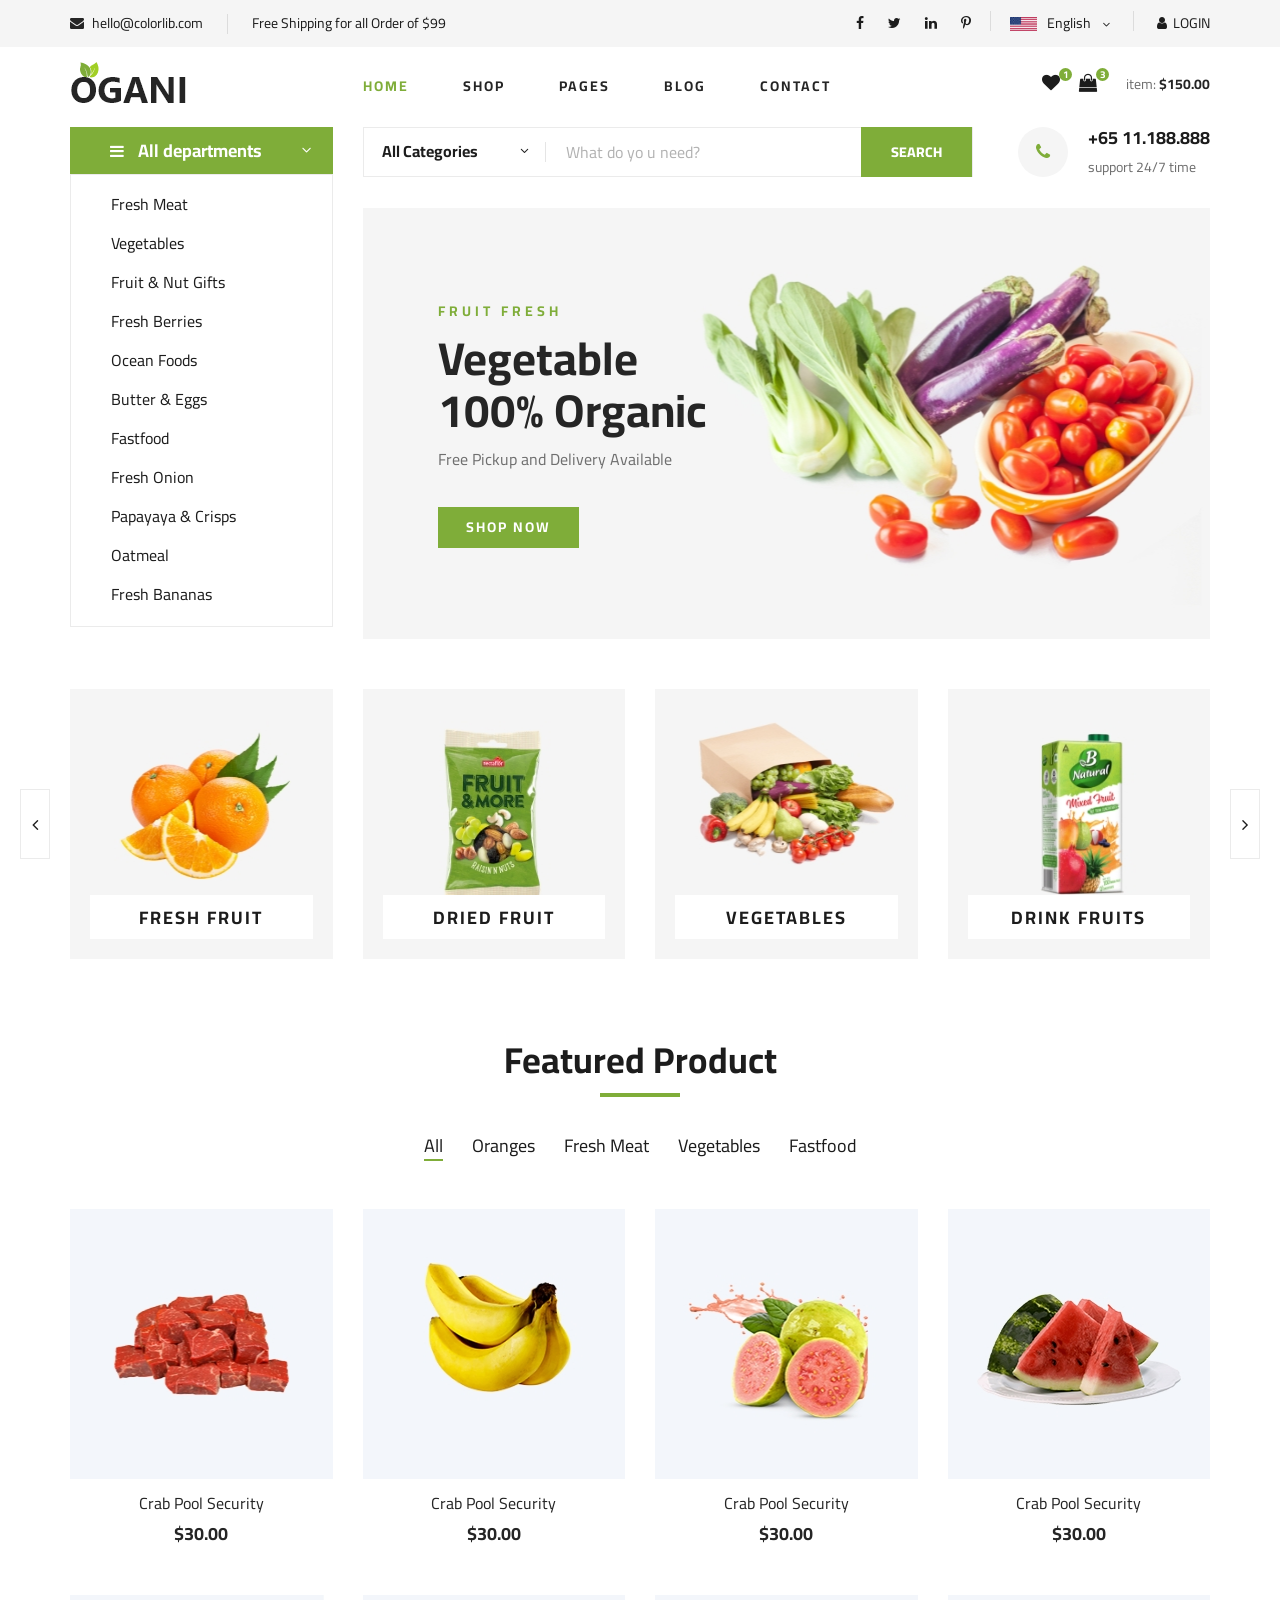
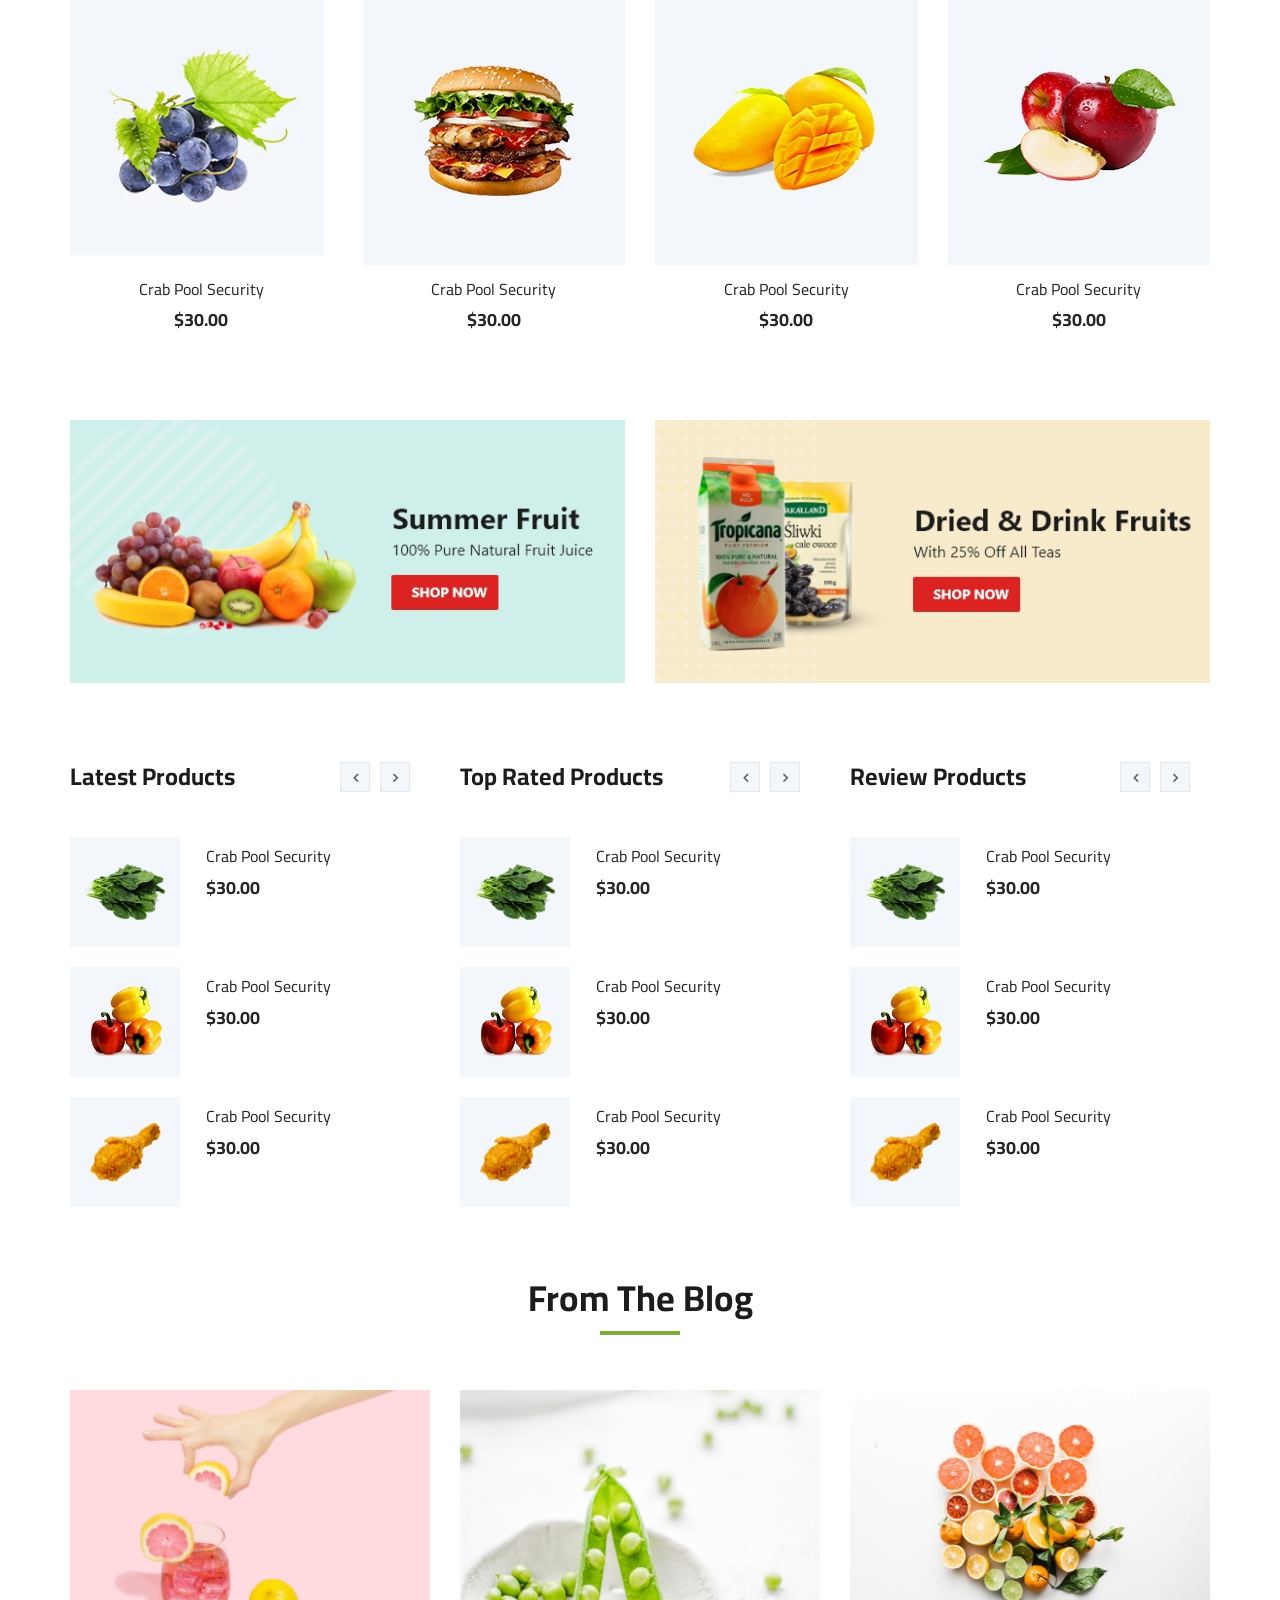
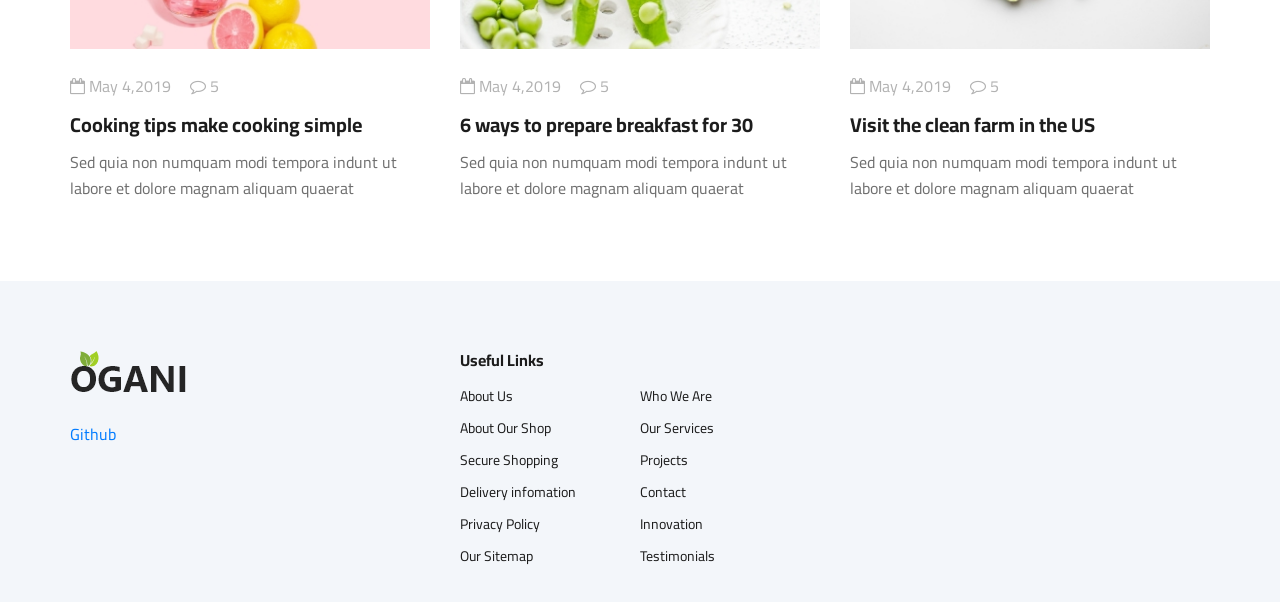
<file: toy/src/main/resources/static/index.html>
<!DOCTYPE html>
<html lang="zxx">

<head>
    <meta charset="UTF-8">
    <meta name="description" content="Ogani Template">
    <meta name="keywords" content="Ogani, unica, creative, html">
    <meta name="viewport" content="width=device-width, initial-scale=1.0">
    <meta http-equiv="X-UA-Compatible" content="ie=edge">
    <title>Ogani | Template</title>

    <!-- Google Font -->
    <link href="https://fonts.googleapis.com/css2?family=Cairo:wght@200;300;400;600;900&display=swap" rel="stylesheet">

    <!-- Css Styles -->
    <link rel="stylesheet" href="css/bootstrap.min.css" type="text/css">
    <link rel="stylesheet" href="css/font-awesome.min.css" type="text/css">
    <link rel="stylesheet" href="css/elegant-icons.css" type="text/css">
    <link rel="stylesheet" href="css/nice-select.css" type="text/css">
    <link rel="stylesheet" href="css/jquery-ui.min.css" type="text/css">
    <link rel="stylesheet" href="css/owl.carousel.min.css" type="text/css">
    <link rel="stylesheet" href="css/slicknav.min.css" type="text/css">
    <link rel="stylesheet" href="css/style.css" type="text/css">
</head>

<body>
    <!-- Page Preloder -->
    <div id="preloder">
        <div class="loader"></div>
    </div>

    <!-- Humberger Begin -->
    <div class="humberger__menu__overlay"></div>
    <div class="humberger__menu__wrapper">
        <div class="humberger__menu__logo">
            <a href="#"><img src="img/logo.png" alt=""></a>
        </div>
        <div class="humberger__menu__cart">
            <ul>
                <li><a href="#"><i class="fa fa-heart"></i> <span>1</span></a></li>
                <li><a href="#"><i class="fa fa-shopping-bag"></i> <span>3</span></a></li>
            </ul>
            <!-- <div class="header__cart__price">item: <span>$150.00</span></div> -->
        </div>
        <div class="humberger__menu__widget">
            <!-- <div class="header__top__right__language">
                <img src="img/language.png" alt="">
                <div>English</div>
                <span class="arrow_carrot-down"></span>
                <ul>
                    <li><a href="#">Spanis</a></li>
                    <li><a href="#">English</a></li>
                </ul>
            </div> -->
            <div class="header__top__right__auth">
                <a href="login.do"><i class="fa fa-user"></i> Login</a>
            </div>
        </div>
        <nav class="humberger__menu__nav mobile-menu">
            <ul>
                <li class="active"><a href="./index.html">Home</a></li>
                <li><a href="./shop-grid.html">Shop</a></li>
                <li><a href="#">Pages</a>
                    <ul class="header__menu__dropdown">
                        <li><a href="./shop-details.html">Shop Details</a></li>
                        <li><a href="./shoping-cart.html">Shoping Cart</a></li>
                        <li><a href="./checkout.html">Check Out</a></li>
                        <li><a href="./blog-details.html">Blog Details</a></li>
                    </ul>
                </li>
                <li><a href="./blog.html">Blog</a></li>
                <li><a href="./contact.html">Contact</a></li>
            </ul>
        </nav>
        <div id="mobile-menu-wrap"></div>
        <div class="header__top__right__social">
            <a href="#"><i class="fa fa-facebook"></i></a>
            <a href="#"><i class="fa fa-twitter"></i></a>
            <a href="#"><i class="fa fa-linkedin"></i></a>
            <a href="#"><i class="fa fa-pinterest-p"></i></a>
        </div>
        <!-- <div class="humberger__menu__contact">
            <ul>
                <li><i class="fa fa-envelope"></i> hello@colorlib.com</li>
                <li>Free Shipping for all Order of $99</li>
            </ul>
        </div> -->
    </div>
    <!-- Humberger End -->

    <!-- Header Section Begin -->
    <header class="header">
        <div class="header__top">
            <div class="container">
                <div class="row">
                    <div class="col-lg-6 col-md-6">
                        <div class="header__top__left">
                            <ul>
                                <li><i class="fa fa-envelope"></i> hello@colorlib.com</li>
                                <li>Free Shipping for all Order of $99</li>
                            </ul>
                        </div>
                    </div>
                    <div class="col-lg-6 col-md-6">
                        <div class="header__top__right">
                            <div class="header__top__right__social">
                                <a href="#"><i class="fa fa-facebook"></i></a>
                                <a href="#"><i class="fa fa-twitter"></i></a>
                                <a href="#"><i class="fa fa-linkedin"></i></a>
                                <a href="#"><i class="fa fa-pinterest-p"></i></a>
                            </div>
                            <div class="header__top__right__language">
                                <img src="img/language.png" alt="">
                                <div>English</div>
                                <span class="arrow_carrot-down"></span>
                                <ul>
                                    <li><a href="#">Spanis</a></li>
                                    <li><a href="#">English</a></li>
                                </ul>
                            </div>
                            <div class="header__top__right__auth">
                                <a href="login.do"><i class="fa fa-user"></i>LOGIN</a>
                            </div>
                        </div>
                    </div>
                </div>
            </div>
        </div>
        <div class="container">
            <div class="row">
                <div class="col-lg-3">
                    <div class="header__logo">
                        <a href="./index.html"><img src="img/logo.png" alt=""></a>
                    </div>
                </div>
                <div class="col-lg-6">
                    <nav class="header__menu">
                        <ul>
                            <li class="active"><a href="./index.html">Home</a></li>
                            <li><a href="./shop-grid.html">Shop</a></li>
                            <li><a href="#">Pages</a>
                                <ul class="header__menu__dropdown">
                                    <li><a href="./shop-details.html">Shop Details</a></li>
                                    <li><a href="./shoping-cart.html">Shoping Cart</a></li>
                                    <li><a href="./checkout.html">Check Out</a></li>
                                    <li><a href="./blog-details.html">Blog Details</a></li>
                                </ul>
                            </li>
                            <li><a href="./blog.html">Blog</a></li>
                            <li><a href="./contact.html">Contact</a></li>
                        </ul>
                    </nav>
                </div>
                <div class="col-lg-3">
                    <div class="header__cart">
                        <ul>
                            <li><a href="#"><i class="fa fa-heart"></i> <span>1</span></a></li>
                            <li><a href="#"><i class="fa fa-shopping-bag"></i> <span>3</span></a></li>
                        </ul>
                        <div class="header__cart__price">item: <span>$150.00</span></div>
                    </div>
                </div>
            </div>
            <div class="humberger__open">
                <i class="fa fa-bars"></i>
            </div>
        </div>
    </header>
    <!-- Header Section End -->

    <!-- Hero Section Begin -->
    <section class="hero">
        <div class="container">
            <div class="row">
                <div class="col-lg-3">
                    <div class="hero__categories">
                        <div class="hero__categories__all">
                            <i class="fa fa-bars"></i>
                            <span>All departments</span>
                        </div>
                        <ul>
                            <li><a href="#">Fresh Meat</a></li>
                            <li><a href="#">Vegetables</a></li>
                            <li><a href="#">Fruit & Nut Gifts</a></li>
                            <li><a href="#">Fresh Berries</a></li>
                            <li><a href="#">Ocean Foods</a></li>
                            <li><a href="#">Butter & Eggs</a></li>
                            <li><a href="#">Fastfood</a></li>
                            <li><a href="#">Fresh Onion</a></li>
                            <li><a href="#">Papayaya & Crisps</a></li>
                            <li><a href="#">Oatmeal</a></li>
                            <li><a href="#">Fresh Bananas</a></li>
                        </ul>
                    </div>
                </div>
                <div class="col-lg-9">
                    <div class="hero__search">
                        <div class="hero__search__form">
                            <form action="#">
                                <div class="hero__search__categories">
                                    All Categories
                                    <span class="arrow_carrot-down"></span>
                                </div>
                                <input type="text" placeholder="What do yo u need?">
                                <button type="submit" class="site-btn">SEARCH</button>
                            </form>
                        </div>
                        <div class="hero__search__phone">
                            <div class="hero__search__phone__icon">
                                <i class="fa fa-phone"></i>
                            </div>
                            <div class="hero__search__phone__text">
                                <h5>+65 11.188.888</h5>
                                <span>support 24/7 time</span>
                            </div>
                        </div>
                    </div>
                    <div class="hero__item set-bg" data-setbg="img/hero/banner.jpg">
                        <div class="hero__text">
                            <span>FRUIT FRESH</span>
                            <h2>Vegetable <br />100% Organic</h2>
                            <p>Free Pickup and Delivery Available</p>
                            <a href="#" class="primary-btn">SHOP NOW</a>
                        </div>
                    </div>
                </div>
            </div>
        </div>
    </section>
    <!-- Hero Section End -->

    <!-- Categories Section Begin -->
    <section class="categories">
        <div class="container">
            <div class="row">
                <div class="categories__slider owl-carousel">
                    <div class="col-lg-3">
                        <div class="categories__item set-bg" data-setbg="img/categories/cat-1.jpg">
                            <h5><a href="#">Fresh Fruit</a></h5>
                        </div>
                    </div>
                    <div class="col-lg-3">
                        <div class="categories__item set-bg" data-setbg="img/categories/cat-2.jpg">
                            <h5><a href="#">Dried Fruit</a></h5>
                        </div>
                    </div>
                    <div class="col-lg-3">
                        <div class="categories__item set-bg" data-setbg="img/categories/cat-3.jpg">
                            <h5><a href="#">Vegetables</a></h5>
                        </div>
                    </div>
                    <div class="col-lg-3">
                        <div class="categories__item set-bg" data-setbg="img/categories/cat-4.jpg">
                            <h5><a href="#">drink fruits</a></h5>
                        </div>
                    </div>
                    <div class="col-lg-3">
                        <div class="categories__item set-bg" data-setbg="img/categories/cat-5.jpg">
                            <h5><a href="#">drink fruits</a></h5>
                        </div>
                    </div>
                </div>
            </div>
        </div>
    </section>
    <!-- Categories Section End -->

    <!-- Featured Section Begin -->
    <section class="featured spad">
        <div class="container">
            <div class="row">
                <div class="col-lg-12">
                    <div class="section-title">
                        <h2>Featured Product</h2>
                    </div>
                    <div class="featured__controls">
                        <ul>
                            <li class="active" data-filter="*">All</li>
                            <li data-filter=".oranges">Oranges</li>
                            <li data-filter=".fresh-meat">Fresh Meat</li>
                            <li data-filter=".vegetables">Vegetables</li>
                            <li data-filter=".fastfood">Fastfood</li>
                        </ul>
                    </div>
                </div>
            </div>
            <div class="row featured__filter">
                <div class="col-lg-3 col-md-4 col-sm-6 mix oranges fresh-meat">
                    <div class="featured__item">
                        <div class="featured__item__pic set-bg" data-setbg="img/featured/feature-1.jpg">
                            <ul class="featured__item__pic__hover">
                                <li><a href="#"><i class="fa fa-heart"></i></a></li>
                                <li><a href="#"><i class="fa fa-retweet"></i></a></li>
                                <li><a href="#"><i class="fa fa-shopping-cart"></i></a></li>
                            </ul>
                        </div>
                        <div class="featured__item__text">
                            <h6><a href="#">Crab Pool Security</a></h6>
                            <h5>$30.00</h5>
                        </div>
                    </div>
                </div>
                <div class="col-lg-3 col-md-4 col-sm-6 mix vegetables fastfood">
                    <div class="featured__item">
                        <div class="featured__item__pic set-bg" data-setbg="img/featured/feature-2.jpg">
                            <ul class="featured__item__pic__hover">
                                <li><a href="#"><i class="fa fa-heart"></i></a></li>
                                <li><a href="#"><i class="fa fa-retweet"></i></a></li>
                                <li><a href="#"><i class="fa fa-shopping-cart"></i></a></li>
                            </ul>
                        </div>
                        <div class="featured__item__text">
                            <h6><a href="#">Crab Pool Security</a></h6>
                            <h5>$30.00</h5>
                        </div>
                    </div>
                </div>
                <div class="col-lg-3 col-md-4 col-sm-6 mix vegetables fresh-meat">
                    <div class="featured__item">
                        <div class="featured__item__pic set-bg" data-setbg="img/featured/feature-3.jpg">
                            <ul class="featured__item__pic__hover">
                                <li><a href="#"><i class="fa fa-heart"></i></a></li>
                                <li><a href="#"><i class="fa fa-retweet"></i></a></li>
                                <li><a href="#"><i class="fa fa-shopping-cart"></i></a></li>
                            </ul>
                        </div>
                        <div class="featured__item__text">
                            <h6><a href="#">Crab Pool Security</a></h6>
                            <h5>$30.00</h5>
                        </div>
                    </div>
                </div>
                <div class="col-lg-3 col-md-4 col-sm-6 mix fastfood oranges">
                    <div class="featured__item">
                        <div class="featured__item__pic set-bg" data-setbg="img/featured/feature-4.jpg">
                            <ul class="featured__item__pic__hover">
                                <li><a href="#"><i class="fa fa-heart"></i></a></li>
                                <li><a href="#"><i class="fa fa-retweet"></i></a></li>
                                <li><a href="#"><i class="fa fa-shopping-cart"></i></a></li>
                            </ul>
                        </div>
                        <div class="featured__item__text">
                            <h6><a href="#">Crab Pool Security</a></h6>
                            <h5>$30.00</h5>
                        </div>
                    </div>
                </div>
                <div class="col-lg-3 col-md-4 col-sm-6 mix fresh-meat vegetables">
                    <div class="featured__item">
                        <div class="featured__item__pic set-bg" data-setbg="img/featured/feature-5.jpg">
                            <ul class="featured__item__pic__hover">
                                <li><a href="#"><i class="fa fa-heart"></i></a></li>
                                <li><a href="#"><i class="fa fa-retweet"></i></a></li>
                                <li><a href="#"><i class="fa fa-shopping-cart"></i></a></li>
                            </ul>
                        </div>
                        <div class="featured__item__text">
                            <h6><a href="#">Crab Pool Security</a></h6>
                            <h5>$30.00</h5>
                        </div>
                    </div>
                </div>
                <div class="col-lg-3 col-md-4 col-sm-6 mix oranges fastfood">
                    <div class="featured__item">
                        <div class="featured__item__pic set-bg" data-setbg="img/featured/feature-6.jpg">
                            <ul class="featured__item__pic__hover">
                                <li><a href="#"><i class="fa fa-heart"></i></a></li>
                                <li><a href="#"><i class="fa fa-retweet"></i></a></li>
                                <li><a href="#"><i class="fa fa-shopping-cart"></i></a></li>
                            </ul>
                        </div>
                        <div class="featured__item__text">
                            <h6><a href="#">Crab Pool Security</a></h6>
                            <h5>$30.00</h5>
                        </div>
                    </div>
                </div>
                <div class="col-lg-3 col-md-4 col-sm-6 mix fresh-meat vegetables">
                    <div class="featured__item">
                        <div class="featured__item__pic set-bg" data-setbg="img/featured/feature-7.jpg">
                            <ul class="featured__item__pic__hover">
                                <li><a href="#"><i class="fa fa-heart"></i></a></li>
                                <li><a href="#"><i class="fa fa-retweet"></i></a></li>
                                <li><a href="#"><i class="fa fa-shopping-cart"></i></a></li>
                            </ul>
                        </div>
                        <div class="featured__item__text">
                            <h6><a href="#">Crab Pool Security</a></h6>
                            <h5>$30.00</h5>
                        </div>
                    </div>
                </div>
                <div class="col-lg-3 col-md-4 col-sm-6 mix fastfood vegetables">
                    <div class="featured__item">
                        <div class="featured__item__pic set-bg" data-setbg="img/featured/feature-8.jpg">
                            <ul class="featured__item__pic__hover">
                                <li><a href="#"><i class="fa fa-heart"></i></a></li>
                                <li><a href="#"><i class="fa fa-retweet"></i></a></li>
                                <li><a href="#"><i class="fa fa-shopping-cart"></i></a></li>
                            </ul>
                        </div>
                        <div class="featured__item__text">
                            <h6><a href="#">Crab Pool Security</a></h6>
                            <h5>$30.00</h5>
                        </div>
                    </div>
                </div>
            </div>
        </div>
    </section>
    <!-- Featured Section End -->

    <!-- Banner Begin -->
    <div class="banner">
        <div class="container">
            <div class="row">
                <div class="col-lg-6 col-md-6 col-sm-6">
                    <div class="banner__pic">
                        <img src="img/banner/banner-1.jpg" alt="">
                    </div>
                </div>
                <div class="col-lg-6 col-md-6 col-sm-6">
                    <div class="banner__pic">
                        <img src="img/banner/banner-2.jpg" alt="">
                    </div>
                </div>
            </div>
        </div>
    </div>
    <!-- Banner End -->

    <!-- Latest Product Section Begin -->
    <section class="latest-product spad">
        <div class="container">
            <div class="row">
                <div class="col-lg-4 col-md-6">
                    <div class="latest-product__text">
                        <h4>Latest Products</h4>
                        <div class="latest-product__slider owl-carousel">
                            <div class="latest-prdouct__slider__item">
                                <a href="#" class="latest-product__item">
                                    <div class="latest-product__item__pic">
                                        <img src="img/latest-product/lp-1.jpg" alt="">
                                    </div>
                                    <div class="latest-product__item__text">
                                        <h6>Crab Pool Security</h6>
                                        <span>$30.00</span>
                                    </div>
                                </a>
                                <a href="#" class="latest-product__item">
                                    <div class="latest-product__item__pic">
                                        <img src="img/latest-product/lp-2.jpg" alt="">
                                    </div>
                                    <div class="latest-product__item__text">
                                        <h6>Crab Pool Security</h6>
                                        <span>$30.00</span>
                                    </div>
                                </a>
                                <a href="#" class="latest-product__item">
                                    <div class="latest-product__item__pic">
                                        <img src="img/latest-product/lp-3.jpg" alt="">
                                    </div>
                                    <div class="latest-product__item__text">
                                        <h6>Crab Pool Security</h6>
                                        <span>$30.00</span>
                                    </div>
                                </a>
                            </div>
                            <div class="latest-prdouct__slider__item">
                                <a href="#" class="latest-product__item">
                                    <div class="latest-product__item__pic">
                                        <img src="img/latest-product/lp-1.jpg" alt="">
                                    </div>
                                    <div class="latest-product__item__text">
                                        <h6>Crab Pool Security</h6>
                                        <span>$30.00</span>
                                    </div>
                                </a>
                                <a href="#" class="latest-product__item">
                                    <div class="latest-product__item__pic">
                                        <img src="img/latest-product/lp-2.jpg" alt="">
                                    </div>
                                    <div class="latest-product__item__text">
                                        <h6>Crab Pool Security</h6>
                                        <span>$30.00</span>
                                    </div>
                                </a>
                                <a href="#" class="latest-product__item">
                                    <div class="latest-product__item__pic">
                                        <img src="img/latest-product/lp-3.jpg" alt="">
                                    </div>
                                    <div class="latest-product__item__text">
                                        <h6>Crab Pool Security</h6>
                                        <span>$30.00</span>
                                    </div>
                                </a>
                            </div>
                        </div>
                    </div>
                </div>
                <div class="col-lg-4 col-md-6">
                    <div class="latest-product__text">
                        <h4>Top Rated Products</h4>
                        <div class="latest-product__slider owl-carousel">
                            <div class="latest-prdouct__slider__item">
                                <a href="#" class="latest-product__item">
                                    <div class="latest-product__item__pic">
                                        <img src="img/latest-product/lp-1.jpg" alt="">
                                    </div>
                                    <div class="latest-product__item__text">
                                        <h6>Crab Pool Security</h6>
                                        <span>$30.00</span>
                                    </div>
                                </a>
                                <a href="#" class="latest-product__item">
                                    <div class="latest-product__item__pic">
                                        <img src="img/latest-product/lp-2.jpg" alt="">
                                    </div>
                                    <div class="latest-product__item__text">
                                        <h6>Crab Pool Security</h6>
                                        <span>$30.00</span>
                                    </div>
                                </a>
                                <a href="#" class="latest-product__item">
                                    <div class="latest-product__item__pic">
                                        <img src="img/latest-product/lp-3.jpg" alt="">
                                    </div>
                                    <div class="latest-product__item__text">
                                        <h6>Crab Pool Security</h6>
                                        <span>$30.00</span>
                                    </div>
                                </a>
                            </div>
                            <div class="latest-prdouct__slider__item">
                                <a href="#" class="latest-product__item">
                                    <div class="latest-product__item__pic">
                                        <img src="img/latest-product/lp-1.jpg" alt="">
                                    </div>
                                    <div class="latest-product__item__text">
                                        <h6>Crab Pool Security</h6>
                                        <span>$30.00</span>
                                    </div>
                                </a>
                                <a href="#" class="latest-product__item">
                                    <div class="latest-product__item__pic">
                                        <img src="img/latest-product/lp-2.jpg" alt="">
                                    </div>
                                    <div class="latest-product__item__text">
                                        <h6>Crab Pool Security</h6>
                                        <span>$30.00</span>
                                    </div>
                                </a>
                                <a href="#" class="latest-product__item">
                                    <div class="latest-product__item__pic">
                                        <img src="img/latest-product/lp-3.jpg" alt="">
                                    </div>
                                    <div class="latest-product__item__text">
                                        <h6>Crab Pool Security</h6>
                                        <span>$30.00</span>
                                    </div>
                                </a>
                            </div>
                        </div>
                    </div>
                </div>
                <div class="col-lg-4 col-md-6">
                    <div class="latest-product__text">
                        <h4>Review Products</h4>
                        <div class="latest-product__slider owl-carousel">
                            <div class="latest-prdouct__slider__item">
                                <a href="#" class="latest-product__item">
                                    <div class="latest-product__item__pic">
                                        <img src="img/latest-product/lp-1.jpg" alt="">
                                    </div>
                                    <div class="latest-product__item__text">
                                        <h6>Crab Pool Security</h6>
                                        <span>$30.00</span>
                                    </div>
                                </a>
                                <a href="#" class="latest-product__item">
                                    <div class="latest-product__item__pic">
                                        <img src="img/latest-product/lp-2.jpg" alt="">
                                    </div>
                                    <div class="latest-product__item__text">
                                        <h6>Crab Pool Security</h6>
                                        <span>$30.00</span>
                                    </div>
                                </a>
                                <a href="#" class="latest-product__item">
                                    <div class="latest-product__item__pic">
                                        <img src="img/latest-product/lp-3.jpg" alt="">
                                    </div>
                                    <div class="latest-product__item__text">
                                        <h6>Crab Pool Security</h6>
                                        <span>$30.00</span>
                                    </div>
                                </a>
                            </div>
                            <div class="latest-prdouct__slider__item">
                                <a href="#" class="latest-product__item">
                                    <div class="latest-product__item__pic">
                                        <img src="img/latest-product/lp-1.jpg" alt="">
                                    </div>
                                    <div class="latest-product__item__text">
                                        <h6>Crab Pool Security</h6>
                                        <span>$30.00</span>
                                    </div>
                                </a>
                                <a href="#" class="latest-product__item">
                                    <div class="latest-product__item__pic">
                                        <img src="img/latest-product/lp-2.jpg" alt="">
                                    </div>
                                    <div class="latest-product__item__text">
                                        <h6>Crab Pool Security</h6>
                                        <span>$30.00</span>
                                    </div>
                                </a>
                                <a href="#" class="latest-product__item">
                                    <div class="latest-product__item__pic">
                                        <img src="img/latest-product/lp-3.jpg" alt="">
                                    </div>
                                    <div class="latest-product__item__text">
                                        <h6>Crab Pool Security</h6>
                                        <span>$30.00</span>
                                    </div>
                                </a>
                            </div>
                        </div>
                    </div>
                </div>
            </div>
        </div>
    </section>
    <!-- Latest Product Section End -->

    <!-- Blog Section Begin -->
    <section class="from-blog spad">
        <div class="container">
            <div class="row">
                <div class="col-lg-12">
                    <div class="section-title from-blog__title">
                        <h2>From The Blog</h2>
                    </div>
                </div>
            </div>
            <div class="row">
                <div class="col-lg-4 col-md-4 col-sm-6">
                    <div class="blog__item">
                        <div class="blog__item__pic">
                            <img src="img/blog/blog-1.jpg" alt="">
                        </div>
                        <div class="blog__item__text">
                            <ul>
                                <li><i class="fa fa-calendar-o"></i> May 4,2019</li>
                                <li><i class="fa fa-comment-o"></i> 5</li>
                            </ul>
                            <h5><a href="#">Cooking tips make cooking simple</a></h5>
                            <p>Sed quia non numquam modi tempora indunt ut labore et dolore magnam aliquam quaerat </p>
                        </div>
                    </div>
                </div>
                <div class="col-lg-4 col-md-4 col-sm-6">
                    <div class="blog__item">
                        <div class="blog__item__pic">
                            <img src="img/blog/blog-2.jpg" alt="">
                        </div>
                        <div class="blog__item__text">
                            <ul>
                                <li><i class="fa fa-calendar-o"></i> May 4,2019</li>
                                <li><i class="fa fa-comment-o"></i> 5</li>
                            </ul>
                            <h5><a href="#">6 ways to prepare breakfast for 30</a></h5>
                            <p>Sed quia non numquam modi tempora indunt ut labore et dolore magnam aliquam quaerat </p>
                        </div>
                    </div>
                </div>
                <div class="col-lg-4 col-md-4 col-sm-6">
                    <div class="blog__item">
                        <div class="blog__item__pic">
                            <img src="img/blog/blog-3.jpg" alt="">
                        </div>
                        <div class="blog__item__text">
                            <ul>
                                <li><i class="fa fa-calendar-o"></i> May 4,2019</li>
                                <li><i class="fa fa-comment-o"></i> 5</li>
                            </ul>
                            <h5><a href="#">Visit the clean farm in the US</a></h5>
                            <p>Sed quia non numquam modi tempora indunt ut labore et dolore magnam aliquam quaerat </p>
                        </div>
                    </div>
                </div>
            </div>
        </div>
    </section>
    <!-- Blog Section End -->

    <!-- Footer Section Begin -->
    <footer class="footer spad">
        <div class="container">
            <div class="row">
                <div class="col-lg-3 col-md-6 col-sm-6">
                    <div class="footer__about">
                        <div class="footer__about__logo">
                            <a href="./index.html"><img src="img/logo.png" alt=""></a>
                        </div>
                        <ul>
                            <li><a href="https://github.com/kimseryeong/ToyProject_10.16.git">Github</a></li>
                        </ul>
                    </div>
                </div>
                <div class="col-lg-4 col-md-6 col-sm-6 offset-lg-1">
                    <div class="footer__widget">
                        <h6>Useful Links</h6>
                        <ul>
                            <li><a href="#">About Us</a></li>
                            <li><a href="#">About Our Shop</a></li>
                            <li><a href="#">Secure Shopping</a></li>
                            <li><a href="#">Delivery infomation</a></li>
                            <li><a href="#">Privacy Policy</a></li>
                            <li><a href="#">Our Sitemap</a></li>
                        </ul>
                        <ul>
                            <li><a href="#">Who We Are</a></li>
                            <li><a href="#">Our Services</a></li>
                            <li><a href="#">Projects</a></li>
                            <li><a href="#">Contact</a></li>
                            <li><a href="#">Innovation</a></li>
                            <li><a href="#">Testimonials</a></li>
                        </ul>
                    </div>
                </div>
                <!-- <div class="col-lg-4 col-md-12">
                    <div class="footer__widget">
                        <h6>Join Our Newsletter Now</h6>
                        <p>Get E-mail updates about our latest shop and special offers.</p>
                        <form action="#">
                            <input type="text" placeholder="Enter your mail">
                            <button type="submit" class="site-btn">Subscribe</button>
                        </form>
                        <div class="footer__widget__social">
                            <a href="#"><i class="fa fa-facebook"></i></a>
                            <a href="#"><i class="fa fa-instagram"></i></a>
                            <a href="#"><i class="fa fa-twitter"></i></a>
                            <a href="#"><i class="fa fa-pinterest"></i></a>
                        </div>
                    </div>
                </div> -->
            </div>
            <!-- <div class="row">
                <div class="col-lg-12">
                    <div class="footer__copyright">
                        <div class="footer__copyright__text"><p>Link back to Colorlib can't be removed. Template is licensed under CC BY 3.0.
  Copyright &copy;<script>document.write(new Date().getFullYear());</script> All rights reserved | This template is made with <i class="fa fa-heart" aria-hidden="true"></i> by <a href="https://colorlib.com" target="_blank">Colorlib</a>
  Link back to Colorlib can't be removed. Template is licensed under CC BY 3.0.</p></div>
                        <div class="footer__copyright__payment"><img src="img/payment-item.png" alt=""></div>
                    </div>
                </div>
            </div> -->
        </div>
    </footer>
    <!-- Footer Section End -->

    <!-- Js Plugins -->
    <script src="js/jquery-3.3.1.min.js"></script>
    <script src="js/bootstrap.min.js"></script>
    <script src="js/jquery.nice-select.min.js"></script>
    <script src="js/jquery-ui.min.js"></script>
    <script src="js/jquery.slicknav.js"></script>
    <script src="js/mixitup.min.js"></script>
    <script src="js/owl.carousel.min.js"></script>
    <script src="js/main.js"></script>



</body>

</html>
</file>
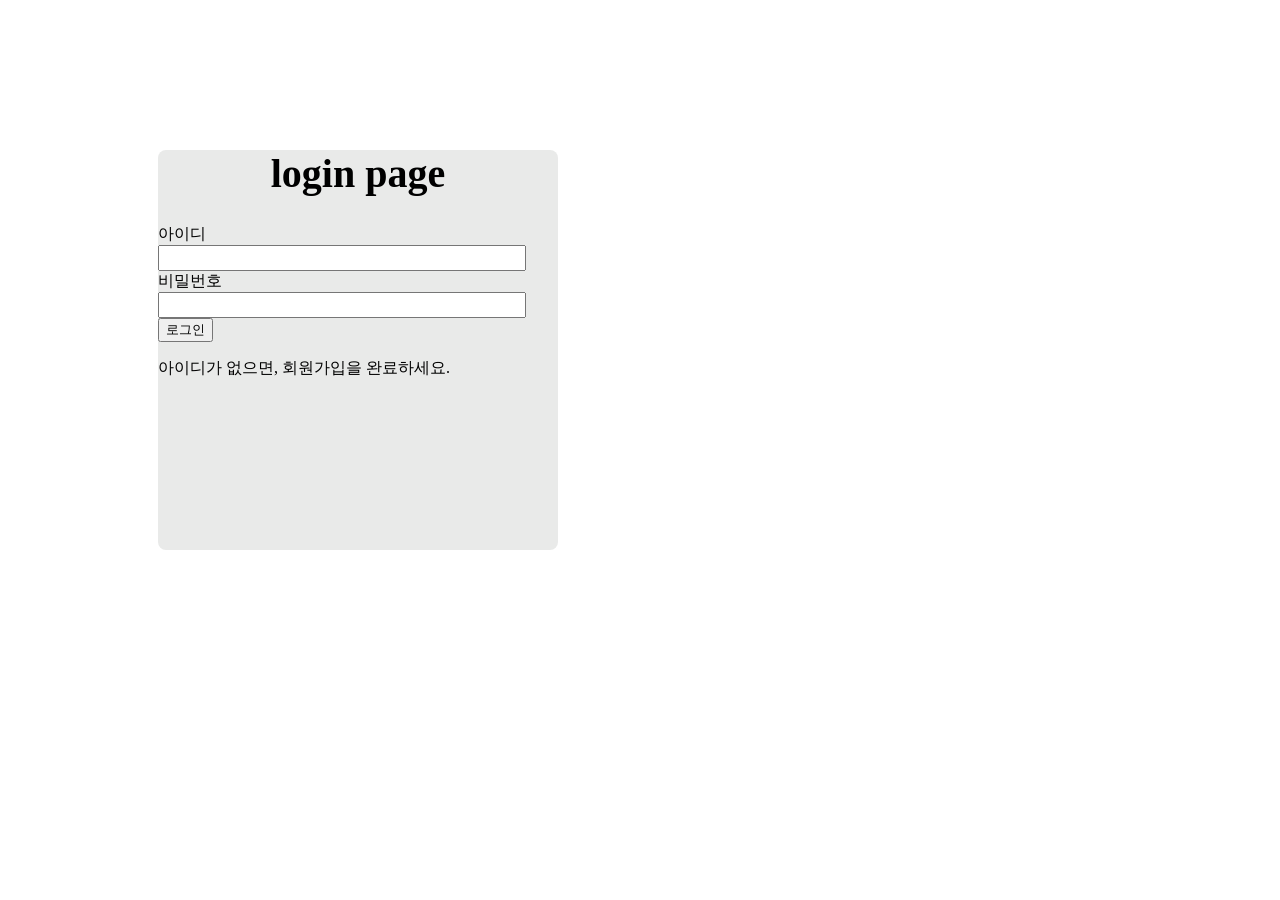
<file: toy/src/main/resources/templates/login.html>
<!DOCTYPE html>
<html xmlns:th="http://www.thymeleaf.org">
<head>
<meta charset="UTF-8">
<title>Login</title>

<style type="text/css">
.container{
	margin:150px;
	height: 400px;
	width: 400px;
	outline: solid 1px e9eae9;
	border-radius: 8px;
	background-color: #e9eae9;
	
}

.login-input{
	width: 90%;
	height: 20px;
	right:0px;
}
.login-title{
	font-size: 40px;
	text-align: center;
}
.content{
	align-items:center;
}

</style>
</head>
<body>
	<div class="container">
	<form method="post" action="login.do">
		<h1 class="login-title">login page</h1>
		
		<div class="content">
			<div class="input-div">
				<span>아이디</span>
				<input class="login-input" type="text" id="id" name="id" required maxlength="20">
			</div>
			<div class="input-div">
				<span>비밀번호</span>
				<input class="login-input" type="password" id="pw" name="pw" required maxlength="20">
			</div>
		</div>
			
		<button type="submit">로그인</button>
		<p>아이디가 없으면, <a>회원가입</a>을 완료하세요.</p>
	</form>	
	</div>
</body>
</html>
</file>
<file: toy/src/main/resources/static/css/elegant-icons.css>
@font-face {
	font-family: 'ElegantIcons';
	src:url('../fonts/ElegantIcons.eot');
	src:url('../fonts/ElegantIcons.eot?#iefix') format('embedded-opentype'),
		url('../fonts/ElegantIcons.woff') format('woff'),
		url('../fonts/ElegantIcons.ttf') format('truetype'),
		url('../fonts/ElegantIcons.svg#ElegantIcons') format('svg');
	font-weight: normal;
	font-style: normal;
}

/* Use the following CSS code if you want to use data attributes for inserting your icons */
[data-icon]:before {
	font-family: 'ElegantIcons';
	content: attr(data-icon);
	speak: none;
	font-weight: normal;
	font-variant: normal;
	text-transform: none;
	line-height: 1;
	-webkit-font-smoothing: antialiased;
	-moz-osx-font-smoothing: grayscale;
}

/* Use the following CSS code if you want to have a class per icon */
/*
Instead of a list of all class selectors,
you can use the generic selector below, but it's slower:
[class*="your-class-prefix"] {
*/
.arrow_up, .arrow_down, .arrow_left, .arrow_right, .arrow_left-up, .arrow_right-up, .arrow_right-down, .arrow_left-down, .arrow-up-down, .arrow_up-down_alt, .arrow_left-right_alt, .arrow_left-right, .arrow_expand_alt2, .arrow_expand_alt, .arrow_condense, .arrow_expand, .arrow_move, .arrow_carrot-up, .arrow_carrot-down, .arrow_carrot-left, .arrow_carrot-right, .arrow_carrot-2up, .arrow_carrot-2down, .arrow_carrot-2left, .arrow_carrot-2right, .arrow_carrot-up_alt2, .arrow_carrot-down_alt2, .arrow_carrot-left_alt2, .arrow_carrot-right_alt2, .arrow_carrot-2up_alt2, .arrow_carrot-2down_alt2, .arrow_carrot-2left_alt2, .arrow_carrot-2right_alt2, .arrow_triangle-up, .arrow_triangle-down, .arrow_triangle-left, .arrow_triangle-right, .arrow_triangle-up_alt2, .arrow_triangle-down_alt2, .arrow_triangle-left_alt2, .arrow_triangle-right_alt2, .arrow_back, .icon_minus-06, .icon_plus, .icon_close, .icon_check, .icon_minus_alt2, .icon_plus_alt2, .icon_close_alt2, .icon_check_alt2, .icon_zoom-out_alt, .icon_zoom-in_alt, .icon_search, .icon_box-empty, .icon_box-selected, .icon_minus-box, .icon_plus-box, .icon_box-checked, .icon_circle-empty, .icon_circle-slelected, .icon_stop_alt2, .icon_stop, .icon_pause_alt2, .icon_pause, .icon_menu, .icon_menu-square_alt2, .icon_menu-circle_alt2, .icon_ul, .icon_ol, .icon_adjust-horiz, .icon_adjust-vert, .icon_document_alt, .icon_documents_alt, .icon_pencil, .icon_pencil-edit_alt, .icon_pencil-edit, .icon_folder-alt, .icon_folder-open_alt, .icon_folder-add_alt, .icon_info_alt, .icon_error-oct_alt, .icon_error-circle_alt, .icon_error-triangle_alt, .icon_question_alt2, .icon_question, .icon_comment_alt, .icon_chat_alt, .icon_vol-mute_alt, .icon_volume-low_alt, .icon_volume-high_alt, .icon_quotations, .icon_quotations_alt2, .icon_clock_alt, .icon_lock_alt, .icon_lock-open_alt, .icon_key_alt, .icon_cloud_alt, .icon_cloud-upload_alt, .icon_cloud-download_alt, .icon_image, .icon_images, .icon_lightbulb_alt, .icon_gift_alt, .icon_house_alt, .icon_genius, .icon_mobile, .icon_tablet, .icon_laptop, .icon_desktop, .icon_camera_alt, .icon_mail_alt, .icon_cone_alt, .icon_ribbon_alt, .icon_bag_alt, .icon_creditcard, .icon_cart_alt, .icon_paperclip, .icon_tag_alt, .icon_tags_alt, .icon_trash_alt, .icon_cursor_alt, .icon_mic_alt, .icon_compass_alt, .icon_pin_alt, .icon_pushpin_alt, .icon_map_alt, .icon_drawer_alt, .icon_toolbox_alt, .icon_book_alt, .icon_calendar, .icon_film, .icon_table, .icon_contacts_alt, .icon_headphones, .icon_lifesaver, .icon_piechart, .icon_refresh, .icon_link_alt, .icon_link, .icon_loading, .icon_blocked, .icon_archive_alt, .icon_heart_alt, .icon_star_alt, .icon_star-half_alt, .icon_star, .icon_star-half, .icon_tools, .icon_tool, .icon_cog, .icon_cogs, .arrow_up_alt, .arrow_down_alt, .arrow_left_alt, .arrow_right_alt, .arrow_left-up_alt, .arrow_right-up_alt, .arrow_right-down_alt, .arrow_left-down_alt, .arrow_condense_alt, .arrow_expand_alt3, .arrow_carrot_up_alt, .arrow_carrot-down_alt, .arrow_carrot-left_alt, .arrow_carrot-right_alt, .arrow_carrot-2up_alt, .arrow_carrot-2dwnn_alt, .arrow_carrot-2left_alt, .arrow_carrot-2right_alt, .arrow_triangle-up_alt, .arrow_triangle-down_alt, .arrow_triangle-left_alt, .arrow_triangle-right_alt, .icon_minus_alt, .icon_plus_alt, .icon_close_alt, .icon_check_alt, .icon_zoom-out, .icon_zoom-in, .icon_stop_alt, .icon_menu-square_alt, .icon_menu-circle_alt, .icon_document, .icon_documents, .icon_pencil_alt, .icon_folder, .icon_folder-open, .icon_folder-add, .icon_folder_upload, .icon_folder_download, .icon_info, .icon_error-circle, .icon_error-oct, .icon_error-triangle, .icon_question_alt, .icon_comment, .icon_chat, .icon_vol-mute, .icon_volume-low, .icon_volume-high, .icon_quotations_alt, .icon_clock, .icon_lock, .icon_lock-open, .icon_key, .icon_cloud, .icon_cloud-upload, .icon_cloud-download, .icon_lightbulb, .icon_gift, .icon_house, .icon_camera, .icon_mail, .icon_cone, .icon_ribbon, .icon_bag, .icon_cart, .icon_tag, .icon_tags, .icon_trash, .icon_cursor, .icon_mic, .icon_compass, .icon_pin, .icon_pushpin, .icon_map, .icon_drawer, .icon_toolbox, .icon_book, .icon_contacts, .icon_archive, .icon_heart, .icon_profile, .icon_group, .icon_grid-2x2, .icon_grid-3x3, .icon_music, .icon_pause_alt, .icon_phone, .icon_upload, .icon_download, .social_facebook, .social_twitter, .social_pinterest, .social_googleplus, .social_tumblr, .social_tumbleupon, .social_wordpress, .social_instagram, .social_dribbble, .social_vimeo, .social_linkedin, .social_rss, .social_deviantart, .social_share, .social_myspace, .social_skype, .social_youtube, .social_picassa, .social_googledrive, .social_flickr, .social_blogger, .social_spotify, .social_delicious, .social_facebook_circle, .social_twitter_circle, .social_pinterest_circle, .social_googleplus_circle, .social_tumblr_circle, .social_stumbleupon_circle, .social_wordpress_circle, .social_instagram_circle, .social_dribbble_circle, .social_vimeo_circle, .social_linkedin_circle, .social_rss_circle, .social_deviantart_circle, .social_share_circle, .social_myspace_circle, .social_skype_circle, .social_youtube_circle, .social_picassa_circle, .social_googledrive_alt2, .social_flickr_circle, .social_blogger_circle, .social_spotify_circle, .social_delicious_circle, .social_facebook_square, .social_twitter_square, .social_pinterest_square, .social_googleplus_square, .social_tumblr_square, .social_stumbleupon_square, .social_wordpress_square, .social_instagram_square, .social_dribbble_square, .social_vimeo_square, .social_linkedin_square, .social_rss_square, .social_deviantart_square, .social_share_square, .social_myspace_square, .social_skype_square, .social_youtube_square, .social_picassa_square, .social_googledrive_square, .social_flickr_square, .social_blogger_square, .social_spotify_square, .social_delicious_square, .icon_printer, .icon_calulator, .icon_building, .icon_floppy, .icon_drive, .icon_search-2, .icon_id, .icon_id-2, .icon_puzzle, .icon_like, .icon_dislike, .icon_mug, .icon_currency, .icon_wallet, .icon_pens, .icon_easel, .icon_flowchart, .icon_datareport, .icon_briefcase, .icon_shield, .icon_percent, .icon_globe, .icon_globe-2, .icon_target, .icon_hourglass, .icon_balance, .icon_rook, .icon_printer-alt, .icon_calculator_alt, .icon_building_alt, .icon_floppy_alt, .icon_drive_alt, .icon_search_alt, .icon_id_alt, .icon_id-2_alt, .icon_puzzle_alt, .icon_like_alt, .icon_dislike_alt, .icon_mug_alt, .icon_currency_alt, .icon_wallet_alt, .icon_pens_alt, .icon_easel_alt, .icon_flowchart_alt, .icon_datareport_alt, .icon_briefcase_alt, .icon_shield_alt, .icon_percent_alt, .icon_globe_alt, .icon_clipboard {
	font-family: 'ElegantIcons';
	speak: none;
	font-style: normal;
	font-weight: normal;
	font-variant: normal;
	text-transform: none;
	line-height: 1;
	-webkit-font-smoothing: antialiased;
}
.arrow_up:before {
	content: "\21";
}
.arrow_down:before {
	content: "\22";
}
.arrow_left:before {
	content: "\23";
}
.arrow_right:before {
	content: "\24";
}
.arrow_left-up:before {
	content: "\25";
}
.arrow_right-up:before {
	content: "\26";
}
.arrow_right-down:before {
	content: "\27";
}
.arrow_left-down:before {
	content: "\28";
}
.arrow-up-down:before {
	content: "\29";
}
.arrow_up-down_alt:before {
	content: "\2a";
}
.arrow_left-right_alt:before {
	content: "\2b";
}
.arrow_left-right:before {
	content: "\2c";
}
.arrow_expand_alt2:before {
	content: "\2d";
}
.arrow_expand_alt:before {
	content: "\2e";
}
.arrow_condense:before {
	content: "\2f";
}
.arrow_expand:before {
	content: "\30";
}
.arrow_move:before {
	content: "\31";
}
.arrow_carrot-up:before {
	content: "\32";
}
.arrow_carrot-down:before {
	content: "\33";
}
.arrow_carrot-left:before {
	content: "\34";
}
.arrow_carrot-right:before {
	content: "\35";
}
.arrow_carrot-2up:before {
	content: "\36";
}
.arrow_carrot-2down:before {
	content: "\37";
}
.arrow_carrot-2left:before {
	content: "\38";
}
.arrow_carrot-2right:before {
	content: "\39";
}
.arrow_carrot-up_alt2:before {
	content: "\3a";
}
.arrow_carrot-down_alt2:before {
	content: "\3b";
}
.arrow_carrot-left_alt2:before {
	content: "\3c";
}
.arrow_carrot-right_alt2:before {
	content: "\3d";
}
.arrow_carrot-2up_alt2:before {
	content: "\3e";
}
.arrow_carrot-2down_alt2:before {
	content: "\3f";
}
.arrow_carrot-2left_alt2:before {
	content: "\40";
}
.arrow_carrot-2right_alt2:before {
	content: "\41";
}
.arrow_triangle-up:before {
	content: "\42";
}
.arrow_triangle-down:before {
	content: "\43";
}
.arrow_triangle-left:before {
	content: "\44";
}
.arrow_triangle-right:before {
	content: "\45";
}
.arrow_triangle-up_alt2:before {
	content: "\46";
}
.arrow_triangle-down_alt2:before {
	content: "\47";
}
.arrow_triangle-left_alt2:before {
	content: "\48";
}
.arrow_triangle-right_alt2:before {
	content: "\49";
}
.arrow_back:before {
	content: "\4a";
}
.icon_minus-06:before {
	content: "\4b";
}
.icon_plus:before {
	content: "\4c";
}
.icon_close:before {
	content: "\4d";
}
.icon_check:before {
	content: "\4e";
}
.icon_minus_alt2:before {
	content: "\4f";
}
.icon_plus_alt2:before {
	content: "\50";
}
.icon_close_alt2:before {
	content: "\51";
}
.icon_check_alt2:before {
	content: "\52";
}
.icon_zoom-out_alt:before {
	content: "\53";
}
.icon_zoom-in_alt:before {
	content: "\54";
}
.icon_search:before {
	content: "\55";
}
.icon_box-empty:before {
	content: "\56";
}
.icon_box-selected:before {
	content: "\57";
}
.icon_minus-box:before {
	content: "\58";
}
.icon_plus-box:before {
	content: "\59";
}
.icon_box-checked:before {
	content: "\5a";
}
.icon_circle-empty:before {
	content: "\5b";
}
.icon_circle-slelected:before {
	content: "\5c";
}
.icon_stop_alt2:before {
	content: "\5d";
}
.icon_stop:before {
	content: "\5e";
}
.icon_pause_alt2:before {
	content: "\5f";
}
.icon_pause:before {
	content: "\60";
}
.icon_menu:before {
	content: "\61";
}
.icon_menu-square_alt2:before {
	content: "\62";
}
.icon_menu-circle_alt2:before {
	content: "\63";
}
.icon_ul:before {
	content: "\64";
}
.icon_ol:before {
	content: "\65";
}
.icon_adjust-horiz:before {
	content: "\66";
}
.icon_adjust-vert:before {
	content: "\67";
}
.icon_document_alt:before {
	content: "\68";
}
.icon_documents_alt:before {
	content: "\69";
}
.icon_pencil:before {
	content: "\6a";
}
.icon_pencil-edit_alt:before {
	content: "\6b";
}
.icon_pencil-edit:before {
	content: "\6c";
}
.icon_folder-alt:before {
	content: "\6d";
}
.icon_folder-open_alt:before {
	content: "\6e";
}
.icon_folder-add_alt:before {
	content: "\6f";
}
.icon_info_alt:before {
	content: "\70";
}
.icon_error-oct_alt:before {
	content: "\71";
}
.icon_error-circle_alt:before {
	content: "\72";
}
.icon_error-triangle_alt:before {
	content: "\73";
}
.icon_question_alt2:before {
	content: "\74";
}
.icon_question:before {
	content: "\75";
}
.icon_comment_alt:before {
	content: "\76";
}
.icon_chat_alt:before {
	content: "\77";
}
.icon_vol-mute_alt:before {
	content: "\78";
}
.icon_volume-low_alt:before {
	content: "\79";
}
.icon_volume-high_alt:before {
	content: "\7a";
}
.icon_quotations:before {
	content: "\7b";
}
.icon_quotations_alt2:before {
	content: "\7c";
}
.icon_clock_alt:before {
	content: "\7d";
}
.icon_lock_alt:before {
	content: "\7e";
}
.icon_lock-open_alt:before {
	content: "\e000";
}
.icon_key_alt:before {
	content: "\e001";
}
.icon_cloud_alt:before {
	content: "\e002";
}
.icon_cloud-upload_alt:before {
	content: "\e003";
}
.icon_cloud-download_alt:before {
	content: "\e004";
}
.icon_image:before {
	content: "\e005";
}
.icon_images:before {
	content: "\e006";
}
.icon_lightbulb_alt:before {
	content: "\e007";
}
.icon_gift_alt:before {
	content: "\e008";
}
.icon_house_alt:before {
	content: "\e009";
}
.icon_genius:before {
	content: "\e00a";
}
.icon_mobile:before {
	content: "\e00b";
}
.icon_tablet:before {
	content: "\e00c";
}
.icon_laptop:before {
	content: "\e00d";
}
.icon_desktop:before {
	content: "\e00e";
}
.icon_camera_alt:before {
	content: "\e00f";
}
.icon_mail_alt:before {
	content: "\e010";
}
.icon_cone_alt:before {
	content: "\e011";
}
.icon_ribbon_alt:before {
	content: "\e012";
}
.icon_bag_alt:before {
	content: "\e013";
}
.icon_creditcard:before {
	content: "\e014";
}
.icon_cart_alt:before {
	content: "\e015";
}
.icon_paperclip:before {
	content: "\e016";
}
.icon_tag_alt:before {
	content: "\e017";
}
.icon_tags_alt:before {
	content: "\e018";
}
.icon_trash_alt:before {
	content: "\e019";
}
.icon_cursor_alt:before {
	content: "\e01a";
}
.icon_mic_alt:before {
	content: "\e01b";
}
.icon_compass_alt:before {
	content: "\e01c";
}
.icon_pin_alt:before {
	content: "\e01d";
}
.icon_pushpin_alt:before {
	content: "\e01e";
}
.icon_map_alt:before {
	content: "\e01f";
}
.icon_drawer_alt:before {
	content: "\e020";
}
.icon_toolbox_alt:before {
	content: "\e021";
}
.icon_book_alt:before {
	content: "\e022";
}
.icon_calendar:before {
	content: "\e023";
}
.icon_film:before {
	content: "\e024";
}
.icon_table:before {
	content: "\e025";
}
.icon_contacts_alt:before {
	content: "\e026";
}
.icon_headphones:before {
	content: "\e027";
}
.icon_lifesaver:before {
	content: "\e028";
}
.icon_piechart:before {
	content: "\e029";
}
.icon_refresh:before {
	content: "\e02a";
}
.icon_link_alt:before {
	content: "\e02b";
}
.icon_link:before {
	content: "\e02c";
}
.icon_loading:before {
	content: "\e02d";
}
.icon_blocked:before {
	content: "\e02e";
}
.icon_archive_alt:before {
	content: "\e02f";
}
.icon_heart_alt:before {
	content: "\e030";
}
.icon_star_alt:before {
	content: "\e031";
}
.icon_star-half_alt:before {
	content: "\e032";
}
.icon_star:before {
	content: "\e033";
}
.icon_star-half:before {
	content: "\e034";
}
.icon_tools:before {
	content: "\e035";
}
.icon_tool:before {
	content: "\e036";
}
.icon_cog:before {
	content: "\e037";
}
.icon_cogs:before {
	content: "\e038";
}
.arrow_up_alt:before {
	content: "\e039";
}
.arrow_down_alt:before {
	content: "\e03a";
}
.arrow_left_alt:before {
	content: "\e03b";
}
.arrow_right_alt:before {
	content: "\e03c";
}
.arrow_left-up_alt:before {
	content: "\e03d";
}
.arrow_right-up_alt:before {
	content: "\e03e";
}
.arrow_right-down_alt:before {
	content: "\e03f";
}
.arrow_left-down_alt:before {
	content: "\e040";
}
.arrow_condense_alt:before {
	content: "\e041";
}
.arrow_expand_alt3:before {
	content: "\e042";
}
.arrow_carrot_up_alt:before {
	content: "\e043";
}
.arrow_carrot-down_alt:before {
	content: "\e044";
}
.arrow_carrot-left_alt:before {
	content: "\e045";
}
.arrow_carrot-right_alt:before {
	content: "\e046";
}
.arrow_carrot-2up_alt:before {
	content: "\e047";
}
.arrow_carrot-2dwnn_alt:before {
	content: "\e048";
}
.arrow_carrot-2left_alt:before {
	content: "\e049";
}
.arrow_carrot-2right_alt:before {
	content: "\e04a";
}
.arrow_triangle-up_alt:before {
	content: "\e04b";
}
.arrow_triangle-down_alt:before {
	content: "\e04c";
}
.arrow_triangle-left_alt:before {
	content: "\e04d";
}
.arrow_triangle-right_alt:before {
	content: "\e04e";
}
.icon_minus_alt:before {
	content: "\e04f";
}
.icon_plus_alt:before {
	content: "\e050";
}
.icon_close_alt:before {
	content: "\e051";
}
.icon_check_alt:before {
	content: "\e052";
}
.icon_zoom-out:before {
	content: "\e053";
}
.icon_zoom-in:before {
	content: "\e054";
}
.icon_stop_alt:before {
	content: "\e055";
}
.icon_menu-square_alt:before {
	content: "\e056";
}
.icon_menu-circle_alt:before {
	content: "\e057";
}
.icon_document:before {
	content: "\e058";
}
.icon_documents:before {
	content: "\e059";
}
.icon_pencil_alt:before {
	content: "\e05a";
}
.icon_folder:before {
	content: "\e05b";
}
.icon_folder-open:before {
	content: "\e05c";
}
.icon_folder-add:before {
	content: "\e05d";
}
.icon_folder_upload:before {
	content: "\e05e";
}
.icon_folder_download:before {
	content: "\e05f";
}
.icon_info:before {
	content: "\e060";
}
.icon_error-circle:before {
	content: "\e061";
}
.icon_error-oct:before {
	content: "\e062";
}
.icon_error-triangle:before {
	content: "\e063";
}
.icon_question_alt:before {
	content: "\e064";
}
.icon_comment:before {
	content: "\e065";
}
.icon_chat:before {
	content: "\e066";
}
.icon_vol-mute:before {
	content: "\e067";
}
.icon_volume-low:before {
	content: "\e068";
}
.icon_volume-high:before {
	content: "\e069";
}
.icon_quotations_alt:before {
	content: "\e06a";
}
.icon_clock:before {
	content: "\e06b";
}
.icon_lock:before {
	content: "\e06c";
}
.icon_lock-open:before {
	content: "\e06d";
}
.icon_key:before {
	content: "\e06e";
}
.icon_cloud:before {
	content: "\e06f";
}
.icon_cloud-upload:before {
	content: "\e070";
}
.icon_cloud-download:before {
	content: "\e071";
}
.icon_lightbulb:before {
	content: "\e072";
}
.icon_gift:before {
	content: "\e073";
}
.icon_house:before {
	content: "\e074";
}
.icon_camera:before {
	content: "\e075";
}
.icon_mail:before {
	content: "\e076";
}
.icon_cone:before {
	content: "\e077";
}
.icon_ribbon:before {
	content: "\e078";
}
.icon_bag:before {
	content: "\e079";
}
.icon_cart:before {
	content: "\e07a";
}
.icon_tag:before {
	content: "\e07b";
}
.icon_tags:before {
	content: "\e07c";
}
.icon_trash:before {
	content: "\e07d";
}
.icon_cursor:before {
	content: "\e07e";
}
.icon_mic:before {
	content: "\e07f";
}
.icon_compass:before {
	content: "\e080";
}
.icon_pin:before {
	content: "\e081";
}
.icon_pushpin:before {
	content: "\e082";
}
.icon_map:before {
	content: "\e083";
}
.icon_drawer:before {
	content: "\e084";
}
.icon_toolbox:before {
	content: "\e085";
}
.icon_book:before {
	content: "\e086";
}
.icon_contacts:before {
	content: "\e087";
}
.icon_archive:before {
	content: "\e088";
}
.icon_heart:before {
	content: "\e089";
}
.icon_profile:before {
	content: "\e08a";
}
.icon_group:before {
	content: "\e08b";
}
.icon_grid-2x2:before {
	content: "\e08c";
}
.icon_grid-3x3:before {
	content: "\e08d";
}
.icon_music:before {
	content: "\e08e";
}
.icon_pause_alt:before {
	content: "\e08f";
}
.icon_phone:before {
	content: "\e090";
}
.icon_upload:before {
	content: "\e091";
}
.icon_download:before {
	content: "\e092";
}
.social_facebook:before {
	content: "\e093";
}
.social_twitter:before {
	content: "\e094";
}
.social_pinterest:before {
	content: "\e095";
}
.social_googleplus:before {
	content: "\e096";
}
.social_tumblr:before {
	content: "\e097";
}
.social_tumbleupon:before {
	content: "\e098";
}
.social_wordpress:before {
	content: "\e099";
}
.social_instagram:before {
	content: "\e09a";
}
.social_dribbble:before {
	content: "\e09b";
}
.social_vimeo:before {
	content: "\e09c";
}
.social_linkedin:before {
	content: "\e09d";
}
.social_rss:before {
	content: "\e09e";
}
.social_deviantart:before {
	content: "\e09f";
}
.social_share:before {
	content: "\e0a0";
}
.social_myspace:before {
	content: "\e0a1";
}
.social_skype:before {
	content: "\e0a2";
}
.social_youtube:before {
	content: "\e0a3";
}
.social_picassa:before {
	content: "\e0a4";
}
.social_googledrive:before {
	content: "\e0a5";
}
.social_flickr:before {
	content: "\e0a6";
}
.social_blogger:before {
	content: "\e0a7";
}
.social_spotify:before {
	content: "\e0a8";
}
.social_delicious:before {
	content: "\e0a9";
}
.social_facebook_circle:before {
	content: "\e0aa";
}
.social_twitter_circle:before {
	content: "\e0ab";
}
.social_pinterest_circle:before {
	content: "\e0ac";
}
.social_googleplus_circle:before {
	content: "\e0ad";
}
.social_tumblr_circle:before {
	content: "\e0ae";
}
.social_stumbleupon_circle:before {
	content: "\e0af";
}
.social_wordpress_circle:before {
	content: "\e0b0";
}
.social_instagram_circle:before {
	content: "\e0b1";
}
.social_dribbble_circle:before {
	content: "\e0b2";
}
.social_vimeo_circle:before {
	content: "\e0b3";
}
.social_linkedin_circle:before {
	content: "\e0b4";
}
.social_rss_circle:before {
	content: "\e0b5";
}
.social_deviantart_circle:before {
	content: "\e0b6";
}
.social_share_circle:before {
	content: "\e0b7";
}
.social_myspace_circle:before {
	content: "\e0b8";
}
.social_skype_circle:before {
	content: "\e0b9";
}
.social_youtube_circle:before {
	content: "\e0ba";
}
.social_picassa_circle:before {
	content: "\e0bb";
}
.social_googledrive_alt2:before {
	content: "\e0bc";
}
.social_flickr_circle:before {
	content: "\e0bd";
}
.social_blogger_circle:before {
	content: "\e0be";
}
.social_spotify_circle:before {
	content: "\e0bf";
}
.social_delicious_circle:before {
	content: "\e0c0";
}
.social_facebook_square:before {
	content: "\e0c1";
}
.social_twitter_square:before {
	content: "\e0c2";
}
.social_pinterest_square:before {
	content: "\e0c3";
}
.social_googleplus_square:before {
	content: "\e0c4";
}
.social_tumblr_square:before {
	content: "\e0c5";
}
.social_stumbleupon_square:before {
	content: "\e0c6";
}
.social_wordpress_square:before {
	content: "\e0c7";
}
.social_instagram_square:before {
	content: "\e0c8";
}
.social_dribbble_square:before {
	content: "\e0c9";
}
.social_vimeo_square:before {
	content: "\e0ca";
}
.social_linkedin_square:before {
	content: "\e0cb";
}
.social_rss_square:before {
	content: "\e0cc";
}
.social_deviantart_square:before {
	content: "\e0cd";
}
.social_share_square:before {
	content: "\e0ce";
}
.social_myspace_square:before {
	content: "\e0cf";
}
.social_skype_square:before {
	content: "\e0d0";
}
.social_youtube_square:before {
	content: "\e0d1";
}
.social_picassa_square:before {
	content: "\e0d2";
}
.social_googledrive_square:before {
	content: "\e0d3";
}
.social_flickr_square:before {
	content: "\e0d4";
}
.social_blogger_square:before {
	content: "\e0d5";
}
.social_spotify_square:before {
	content: "\e0d6";
}
.social_delicious_square:before {
	content: "\e0d7";
}
.icon_printer:before {
	content: "\e103";
}
.icon_calulator:before {
	content: "\e0ee";
}
.icon_building:before {
	content: "\e0ef";
}
.icon_floppy:before {
	content: "\e0e8";
}
.icon_drive:before {
	content: "\e0ea";
}
.icon_search-2:before {
	content: "\e101";
}
.icon_id:before {
	content: "\e107";
}
.icon_id-2:before {
	content: "\e108";
}
.icon_puzzle:before {
	content: "\e102";
}
.icon_like:before {
	content: "\e106";
}
.icon_dislike:before {
	content: "\e0eb";
}
.icon_mug:before {
	content: "\e105";
}
.icon_currency:before {
	content: "\e0ed";
}
.icon_wallet:before {
	content: "\e100";
}
.icon_pens:before {
	content: "\e104";
}
.icon_easel:before {
	content: "\e0e9";
}
.icon_flowchart:before {
	content: "\e109";
}
.icon_datareport:before {
	content: "\e0ec";
}
.icon_briefcase:before {
	content: "\e0fe";
}
.icon_shield:before {
	content: "\e0f6";
}
.icon_percent:before {
	content: "\e0fb";
}
.icon_globe:before {
	content: "\e0e2";
}
.icon_globe-2:before {
	content: "\e0e3";
}
.icon_target:before {
	content: "\e0f5";
}
.icon_hourglass:before {
	content: "\e0e1";
}
.icon_balance:before {
	content: "\e0ff";
}
.icon_rook:before {
	content: "\e0f8";
}
.icon_printer-alt:before {
	content: "\e0fa";
}
.icon_calculator_alt:before {
	content: "\e0e7";
}
.icon_building_alt:before {
	content: "\e0fd";
}
.icon_floppy_alt:before {
	content: "\e0e4";
}
.icon_drive_alt:before {
	content: "\e0e5";
}
.icon_search_alt:before {
	content: "\e0f7";
}
.icon_id_alt:before {
	content: "\e0e0";
}
.icon_id-2_alt:before {
	content: "\e0fc";
}
.icon_puzzle_alt:before {
	content: "\e0f9";
}
.icon_like_alt:before {
	content: "\e0dd";
}
.icon_dislike_alt:before {
	content: "\e0f1";
}
.icon_mug_alt:before {
	content: "\e0dc";
}
.icon_currency_alt:before {
	content: "\e0f3";
}
.icon_wallet_alt:before {
	content: "\e0d8";
}
.icon_pens_alt:before {
	content: "\e0db";
}
.icon_easel_alt:before {
	content: "\e0f0";
}
.icon_flowchart_alt:before {
	content: "\e0df";
}
.icon_datareport_alt:before {
	content: "\e0f2";
}
.icon_briefcase_alt:before {
	content: "\e0f4";
}
.icon_shield_alt:before {
	content: "\e0d9";
}
.icon_percent_alt:before {
	content: "\e0da";
}
.icon_globe_alt:before {
	content: "\e0de";
}
.icon_clipboard:before {
	content: "\e0e6";
}


	.glyph {
		float: left;
		text-align: center;
		padding: .75em;
		margin: .4em 1.5em .75em 0;
		width: 6em;
text-shadow: none;
	}
        .glyph_big {
        font-size: 128px;
        color: #59c5dc;
        float: left;
        margin-right: 20px;
        }

        .glyph div { padding-bottom: 10px;}

	.glyph input {
		font-family: consolas, monospace;
		font-size: 12px;
		width: 100%;
		text-align: center;
		border: 0;
		box-shadow: 0 0 0 1px #ccc;
		padding: .2em;
                -moz-border-radius: 5px;
                -webkit-border-radius: 5px;
	}
	.centered {
		margin-left: auto;
		margin-right: auto;
	}
	.glyph .fs1 {
		font-size: 2em;
	}
</file>
<file: toy/src/main/resources/static/css/nice-select.css>
.nice-select {
  -webkit-tap-highlight-color: transparent;
  background-color: #fff;
  border-radius: 5px;
  border: solid 1px #e8e8e8;
  box-sizing: border-box;
  clear: both;
  cursor: pointer;
  display: block;
  float: left;
  font-family: inherit;
  font-size: 14px;
  font-weight: normal;
  height: 42px;
  line-height: 40px;
  outline: none;
  padding-left: 18px;
  padding-right: 30px;
  position: relative;
  text-align: left !important;
  -webkit-transition: all 0.2s ease-in-out;
  transition: all 0.2s ease-in-out;
  -webkit-user-select: none;
     -moz-user-select: none;
      -ms-user-select: none;
          user-select: none;
  white-space: nowrap;
  width: auto; }
  .nice-select:hover {
    border-color: #dbdbdb; }
  .nice-select:active, .nice-select.open, .nice-select:focus {
    border-color: #999; }
  .nice-select:after {
    border-bottom: 2px solid #999;
    border-right: 2px solid #999;
    content: '';
    display: block;
    height: 5px;
    margin-top: -4px;
    pointer-events: none;
    position: absolute;
    right: 12px;
    top: 50%;
    -webkit-transform-origin: 66% 66%;
        -ms-transform-origin: 66% 66%;
            transform-origin: 66% 66%;
    -webkit-transform: rotate(45deg);
        -ms-transform: rotate(45deg);
            transform: rotate(45deg);
    -webkit-transition: all 0.15s ease-in-out;
    transition: all 0.15s ease-in-out;
    width: 5px; }
  .nice-select.open:after {
    -webkit-transform: rotate(-135deg);
        -ms-transform: rotate(-135deg);
            transform: rotate(-135deg); }
  .nice-select.open .list {
    opacity: 1;
    pointer-events: auto;
    -webkit-transform: scale(1) translateY(0);
        -ms-transform: scale(1) translateY(0);
            transform: scale(1) translateY(0); }
  .nice-select.disabled {
    border-color: #ededed;
    color: #999;
    pointer-events: none; }
    .nice-select.disabled:after {
      border-color: #cccccc; }
  .nice-select.wide {
    width: 100%; }
    .nice-select.wide .list {
      left: 0 !important;
      right: 0 !important; }
  .nice-select.right {
    float: right; }
    .nice-select.right .list {
      left: auto;
      right: 0; }
  .nice-select.small {
    font-size: 12px;
    height: 36px;
    line-height: 34px; }
    .nice-select.small:after {
      height: 4px;
      width: 4px; }
    .nice-select.small .option {
      line-height: 34px;
      min-height: 34px; }
  .nice-select .list {
    background-color: #fff;
    border-radius: 5px;
    box-shadow: 0 0 0 1px rgba(68, 68, 68, 0.11);
    box-sizing: border-box;
    margin-top: 4px;
    opacity: 0;
    overflow: hidden;
    padding: 0;
    pointer-events: none;
    position: absolute;
    top: 100%;
    left: 0;
    -webkit-transform-origin: 50% 0;
        -ms-transform-origin: 50% 0;
            transform-origin: 50% 0;
    -webkit-transform: scale(0.75) translateY(-21px);
        -ms-transform: scale(0.75) translateY(-21px);
            transform: scale(0.75) translateY(-21px);
    -webkit-transition: all 0.2s cubic-bezier(0.5, 0, 0, 1.25), opacity 0.15s ease-out;
    transition: all 0.2s cubic-bezier(0.5, 0, 0, 1.25), opacity 0.15s ease-out;
    z-index: 9; }
    .nice-select .list:hover .option:not(:hover) {
      background-color: transparent !important; }
  .nice-select .option {
    cursor: pointer;
    font-weight: 400;
    line-height: 40px;
    list-style: none;
    min-height: 40px;
    outline: none;
    padding-left: 18px;
    padding-right: 29px;
    text-align: left;
    -webkit-transition: all 0.2s;
    transition: all 0.2s; }
    .nice-select .option:hover, .nice-select .option.focus, .nice-select .option.selected.focus {
      background-color: #f6f6f6; }
    .nice-select .option.selected {
      font-weight: bold; }
    .nice-select .option.disabled {
      background-color: transparent;
      color: #999;
      cursor: default; }

.no-csspointerevents .nice-select .list {
  display: none; }

.no-csspointerevents .nice-select.open .list {
  display: block; }
</file>
<file: toy/src/main/resources/static/css/style.css>
/******************************************************************
  Template Name: Ogani
  Description:  Ogani eCommerce  HTML Template
  Author: Colorlib
  Author URI: https://colorlib.com
  Version: 1.0
  Created: Colorlib
******************************************************************/

/*------------------------------------------------------------------
[Table of contents]

1.  Template default CSS
	1.1	Variables
	1.2	Mixins
	1.3	Flexbox
	1.4	Reset
2.  Helper Css
3.  Header Section
4.  Hero Section
5.  Service Section
6.  Categories Section
7.  Featured Section
8.  Latest Product Section
9.  Contact
10.  Footer Style
-------------------------------------------------------------------*/

/*----------------------------------------*/
/* Template default CSS
/*----------------------------------------*/

html,
body {
	height: 100%;
	font-family: "Cairo", sans-serif;
	-webkit-font-smoothing: antialiased;
	font-smoothing: antialiased;
}

h1,
h2,
h3,
h4,
h5,
h6 {
	margin: 0;
	color: #111111;
	font-weight: 400;
	font-family: "Cairo", sans-serif;
}

h1 {
	font-size: 70px;
}

h2 {
	font-size: 36px;
}

h3 {
	font-size: 30px;
}

h4 {
	font-size: 24px;
}

h5 {
	font-size: 18px;
}

h6 {
	font-size: 16px;
}

p {
	font-size: 16px;
	font-family: "Cairo", sans-serif;
	color: #6f6f6f;
	font-weight: 400;
	line-height: 26px;
	margin: 0 0 15px 0;
}

img {
	max-width: 100%;
}

input:focus,
select:focus,
button:focus,
textarea:focus {
	outline: none;
}

a:hover,
a:focus {
	text-decoration: none;
	outline: none;
	color: #ffffff;
}

ul,
ol {
	padding: 0;
	margin: 0;
}

/*---------------------
  Helper CSS
-----------------------*/

.section-title {
	margin-bottom: 50px;
	text-align: center;
}

.section-title h2 {
	color: #1c1c1c;
	font-weight: 700;
	position: relative;
}

.section-title h2:after {
	position: absolute;
	left: 0;
	bottom: -15px;
	right: 0;
	height: 4px;
	width: 80px;
	background: #7fad39;
	content: "";
	margin: 0 auto;
}

.set-bg {
	background-repeat: no-repeat;
	background-size: cover;
	background-position: top center;
}

.spad {
	padding-top: 100px;
	padding-bottom: 100px;
}

.text-white h1,
.text-white h2,
.text-white h3,
.text-white h4,
.text-white h5,
.text-white h6,
.text-white p,
.text-white span,
.text-white li,
.text-white a {
	color: #fff;
}

/* buttons */

.primary-btn {
	display: inline-block;
	font-size: 14px;
	padding: 10px 28px 10px;
	color: #ffffff;
	text-transform: uppercase;
	font-weight: 700;
	background: #7fad39;
	letter-spacing: 2px;
}

.site-btn {
	font-size: 14px;
	color: #ffffff;
	font-weight: 800;
	text-transform: uppercase;
	display: inline-block;
	padding: 13px 30px 12px;
	background: #7fad39;
	border: none;
}

/* Preloder */

#preloder {
	position: fixed;
	width: 100%;
	height: 100%;
	top: 0;
	left: 0;
	z-index: 999999;
	background: #000;
}

.loader {
	width: 40px;
	height: 40px;
	position: absolute;
	top: 50%;
	left: 50%;
	margin-top: -13px;
	margin-left: -13px;
	border-radius: 60px;
	animation: loader 0.8s linear infinite;
	-webkit-animation: loader 0.8s linear infinite;
}

@keyframes loader {
	0% {
		-webkit-transform: rotate(0deg);
		transform: rotate(0deg);
		border: 4px solid #f44336;
		border-left-color: transparent;
	}
	50% {
		-webkit-transform: rotate(180deg);
		transform: rotate(180deg);
		border: 4px solid #673ab7;
		border-left-color: transparent;
	}
	100% {
		-webkit-transform: rotate(360deg);
		transform: rotate(360deg);
		border: 4px solid #f44336;
		border-left-color: transparent;
	}
}

@-webkit-keyframes loader {
	0% {
		-webkit-transform: rotate(0deg);
		border: 4px solid #f44336;
		border-left-color: transparent;
	}
	50% {
		-webkit-transform: rotate(180deg);
		border: 4px solid #673ab7;
		border-left-color: transparent;
	}
	100% {
		-webkit-transform: rotate(360deg);
		border: 4px solid #f44336;
		border-left-color: transparent;
	}
}

/*---------------------
  Header
-----------------------*/

.header__top {
	background: #f5f5f5;
}

.header__top__left {
	padding: 10px 0 13px;
}

.header__top__left ul li {
	font-size: 14px;
	color: #1c1c1c;
	display: inline-block;
	margin-right: 45px;
	position: relative;
}

.header__top__left ul li:after {
	position: absolute;
	right: -25px;
	top: 1px;
	height: 20px;
	width: 1px;
	background: #000000;
	opacity: 0.1;
	content: "";
}

.header__top__left ul li:last-child {
	margin-right: 0;
}

.header__top__left ul li:last-child:after {
	display: none;
}

.header__top__left ul li i {
	color: #252525;
	margin-right: 5px;
}

.header__top__right {
	text-align: right;
	padding: 10px 0 13px;
}

.header__top__right__social {
	position: relative;
	display: inline-block;
	margin-right: 35px;
}

.header__top__right__social:after {
	position: absolute;
	right: -20px;
	top: 1px;
	height: 20px;
	width: 1px;
	background: #000000;
	opacity: 0.1;
	content: "";
}

.header__top__right__social a {
	font-size: 14px;
	display: inline-block;
	color: #1c1c1c;
	margin-right: 20px;
}

.header__top__right__social a:last-child {
	margin-right: 0;
}

.header__top__right__language {
	position: relative;
	display: inline-block;
	margin-right: 40px;
	cursor: pointer;
}

.header__top__right__language:hover ul {
	top: 23px;
	opacity: 1;
	visibility: visible;
}

.header__top__right__language:after {
	position: absolute;
	right: -21px;
	top: 1px;
	height: 20px;
	width: 1px;
	background: #000000;
	opacity: 0.1;
	content: "";
}

.header__top__right__language img {
	margin-right: 6px;
}

.header__top__right__language div {
	font-size: 14px;
	color: #1c1c1c;
	display: inline-block;
	margin-right: 4px;
}

.header__top__right__language span {
	font-size: 14px;
	color: #1c1c1c;
	position: relative;
	top: 2px;
}

.header__top__right__language ul {
	background: #222222;
	width: 100px;
	text-align: left;
	padding: 5px 0;
	position: absolute;
	left: 0;
	top: 43px;
	z-index: 9;
	opacity: 0;
	visibility: hidden;
	-webkit-transition: all, 0.3s;
	-moz-transition: all, 0.3s;
	-ms-transition: all, 0.3s;
	-o-transition: all, 0.3s;
	transition: all, 0.3s;
}

.header__top__right__language ul li {
	list-style: none;
}

.header__top__right__language ul li a {
	font-size: 14px;
	color: #ffffff;
	padding: 5px 10px;
}

.header__top__right__auth {
	display: inline-block;
}

.header__top__right__auth a {
	display: block;
	font-size: 14px;
	color: #1c1c1c;
}

.header__top__right__auth a i {
	margin-right: 6px;
}

.header__logo {
	padding: 15px 0;
}

.header__logo a {
	display: inline-block;
}

.header__menu {
	padding: 24px 0;
}

.header__menu ul li {
	list-style: none;
	display: inline-block;
	margin-right: 50px;
	position: relative;
}

.header__menu ul li .header__menu__dropdown {
	position: absolute;
	left: 0;
	top: 50px;
	background: #222222;
	width: 180px;
	z-index: 9;
	padding: 5px 0;
	-webkit-transition: all, 0.3s;
	-moz-transition: all, 0.3s;
	-ms-transition: all, 0.3s;
	-o-transition: all, 0.3s;
	transition: all, 0.3s;
	opacity: 0;
	visibility: hidden;
}

.header__menu ul li .header__menu__dropdown li {
	margin-right: 0;
	display: block;
}

.header__menu ul li .header__menu__dropdown li:hover>a {
	color: #7fad39;
}

.header__menu ul li .header__menu__dropdown li a {
	text-transform: capitalize;
	color: #ffffff;
	font-weight: 400;
	padding: 5px 15px;
}

.header__menu ul li.active a {
	color: #7fad39;
}

.header__menu ul li:hover .header__menu__dropdown {
	top: 30px;
	opacity: 1;
	visibility: visible;
}

.header__menu ul li:hover>a {
	color: #7fad39;
}

.header__menu ul li:last-child {
	margin-right: 0;
}

.header__menu ul li a {
	font-size: 14px;
	color: #252525;
	text-transform: uppercase;
	font-weight: 700;
	letter-spacing: 2px;
	-webkit-transition: all, 0.3s;
	-moz-transition: all, 0.3s;
	-ms-transition: all, 0.3s;
	-o-transition: all, 0.3s;
	transition: all, 0.3s;
	padding: 5px 0;
	display: block;
}

.header__cart {
	text-align: right;
	padding: 24px 0;
}

.header__cart ul {
	display: inline-block;
	margin-right: 25px;
}

.header__cart ul li {
	list-style: none;
	display: inline-block;
	margin-right: 15px;
}

.header__cart ul li:last-child {
	margin-right: 0;
}

.header__cart ul li a {
	position: relative;
}

.header__cart ul li a i {
	font-size: 18px;
	color: #1c1c1c;
}

.header__cart ul li a span {
	height: 13px;
	width: 13px;
	background: #7fad39;
	font-size: 10px;
	color: #ffffff;
	line-height: 13px;
	text-align: center;
	font-weight: 700;
	display: inline-block;
	border-radius: 50%;
	position: absolute;
	top: 0;
	right: -12px;
}

.header__cart .header__cart__price {
	font-size: 14px;
	color: #6f6f6f;
	display: inline-block;
}

.header__cart .header__cart__price span {
	color: #252525;
	font-weight: 700;
}

.humberger__menu__wrapper {
	display: none;
}

.humberger__open {
	display: none;
}

/*---------------------
  Hero
-----------------------*/

.hero {
	padding-bottom: 50px;
}

.hero.hero-normal {
	padding-bottom: 30px;
}

.hero.hero-normal .hero__categories {
	position: relative;
}

.hero.hero-normal .hero__categories ul {
	display: none;
	position: absolute;
	left: 0;
	top: 46px;
	width: 100%;
	z-index: 9;
	background: #ffffff;
}

.hero.hero-normal .hero__search {
	margin-bottom: 0;
}

.hero__categories__all {
	background: #7fad39;
	position: relative;
	padding: 10px 25px 10px 40px;
	cursor: pointer;
}

.hero__categories__all i {
	font-size: 16px;
	color: #ffffff;
	margin-right: 10px;
}

.hero__categories__all span {
	font-size: 18px;
	font-weight: 700;
	color: #ffffff;
}

.hero__categories__all:after {
	position: absolute;
	right: 18px;
	top: 9px;
	content: "3";
	font-family: "ElegantIcons";
	font-size: 18px;
	color: #ffffff;
}

.hero__categories ul {
	border: 1px solid #ebebeb;
	padding-left: 40px;
	padding-top: 10px;
	padding-bottom: 12px;
}

.hero__categories ul li {
	list-style: none;
}

.hero__categories ul li a {
	font-size: 16px;
	color: #1c1c1c;
	line-height: 39px;
	display: block;
}

.hero__search {
	overflow: hidden;
	margin-bottom: 30px;
}

.hero__search__form {
	width: 610px;
	height: 50px;
	border: 1px solid #ebebeb;
	position: relative;
	float: left;
}

.hero__search__form form .hero__search__categories {
	width: 30%;
	float: left;
	font-size: 16px;
	color: #1c1c1c;
	font-weight: 700;
	padding-left: 18px;
	padding-top: 11px;
	position: relative;
}

.hero__search__form form .hero__search__categories:after {
	position: absolute;
	right: 0;
	top: 14px;
	height: 20px;
	width: 1px;
	background: #000000;
	opacity: 0.1;
	content: "";
}

.hero__search__form form .hero__search__categories span {
	position: absolute;
	right: 14px;
	top: 14px;
}

.hero__search__form form input {
	width: 70%;
	border: none;
	height: 48px;
	font-size: 16px;
	color: #b2b2b2;
	padding-left: 20px;
}

.hero__search__form form input::placeholder {
	color: #b2b2b2;
}

.hero__search__form form button {
	position: absolute;
	right: 0;
	top: -1px;
	height: 50px;
}

.hero__search__phone {
	float: right;
}

.hero__search__phone__icon {
	font-size: 18px;
	color: #7fad39;
	height: 50px;
	width: 50px;
	background: #f5f5f5;
	line-height: 50px;
	text-align: center;
	border-radius: 50%;
	float: left;
	margin-right: 20px;
}

.hero__search__phone__text {
	overflow: hidden;
}

.hero__search__phone__text h5 {
	color: #1c1c1c;
	font-weight: 700;
	margin-bottom: 5px;
}

.hero__search__phone__text span {
	font-size: 14px;
	color: #6f6f6f;
}

.hero__item {
	height: 431px;
	display: flex;
	align-items: center;
	padding-left: 75px;
}

.hero__text span {
	font-size: 14px;
	text-transform: uppercase;
	font-weight: 700;
	letter-spacing: 4px;
	color: #7fad39;
}

.hero__text h2 {
	font-size: 46px;
	color: #252525;
	line-height: 52px;
	font-weight: 700;
	margin: 10px 0;
}

.hero__text p {
	margin-bottom: 35px;
}

/*---------------------
  Categories
-----------------------*/

.categories__item {
	height: 270px;
	position: relative;
}

.categories__item h5 {
	position: absolute;
	left: 0;
	width: 100%;
	padding: 0 20px;
	bottom: 20px;
	text-align: center;
}

.categories__item h5 a {
	font-size: 18px;
	color: #1c1c1c;
	font-weight: 700;
	text-transform: uppercase;
	letter-spacing: 2px;
	padding: 12px 0 10px;
	background: #ffffff;
	display: block;
}

.categories__slider .col-lg-3 {
	max-width: 100%;
}

.categories__slider.owl-carousel .owl-nav button {
	font-size: 18px;
	color: #1c1c1c;
	height: 70px;
	width: 30px;
	line-height: 70px;
	text-align: center;
	border: 1px solid #ebebeb;
	position: absolute;
	left: -35px;
	top: 50%;
	-webkit-transform: translateY(-35px);
	background: #ffffff;
}

.categories__slider.owl-carousel .owl-nav button.owl-next {
	left: auto;
	right: -35px;
}

/*---------------------
  Featured
-----------------------*/

.featured {
	padding-top: 80px;
	padding-bottom: 40px;
}

.featured__controls {
	text-align: center;
	margin-bottom: 50px;
}

.featured__controls ul li {
	list-style: none;
	font-size: 18px;
	color: #1c1c1c;
	display: inline-block;
	margin-right: 25px;
	position: relative;
	cursor: pointer;
}

.featured__controls ul li.active:after {
	opacity: 1;
}

.featured__controls ul li:after {
	position: absolute;
	left: 0;
	bottom: -2px;
	width: 100%;
	height: 2px;
	background: #7fad39;
	content: "";
	opacity: 0;
}

.featured__controls ul li:last-child {
	margin-right: 0;
}

.featured__item {
	margin-bottom: 50px;
}

.featured__item:hover .featured__item__pic .featured__item__pic__hover {
	bottom: 20px;
}

.featured__item__pic {
	height: 270px;
	position: relative;
	overflow: hidden;
	background-position: center center;
}

.featured__item__pic__hover {
	position: absolute;
	left: 0;
	bottom: -50px;
	width: 100%;
	text-align: center;
	-webkit-transition: all, 0.5s;
	-moz-transition: all, 0.5s;
	-ms-transition: all, 0.5s;
	-o-transition: all, 0.5s;
	transition: all, 0.5s;
}

.featured__item__pic__hover li {
	list-style: none;
	display: inline-block;
	margin-right: 6px;
}

.featured__item__pic__hover li:last-child {
	margin-right: 0;
}

.featured__item__pic__hover li:hover a {
	background: #7fad39;
	border-color: #7fad39;
}

.featured__item__pic__hover li:hover a i {
	color: #ffffff;
	transform: rotate(360deg);
}

.featured__item__pic__hover li a {
	font-size: 16px;
	color: #1c1c1c;
	height: 40px;
	width: 40px;
	line-height: 40px;
	text-align: center;
	border: 1px solid #ebebeb;
	background: #ffffff;
	display: block;
	border-radius: 50%;
	-webkit-transition: all, 0.5s;
	-moz-transition: all, 0.5s;
	-ms-transition: all, 0.5s;
	-o-transition: all, 0.5s;
	transition: all, 0.5s;
}

.featured__item__pic__hover li a i {
	position: relative;
	transform: rotate(0);
	-webkit-transition: all, 0.3s;
	-moz-transition: all, 0.3s;
	-ms-transition: all, 0.3s;
	-o-transition: all, 0.3s;
	transition: all, 0.3s;
}

.featured__item__text {
	text-align: center;
	padding-top: 15px;
}

.featured__item__text h6 {
	margin-bottom: 10px;
}

.featured__item__text h6 a {
	color: #252525;
}

.featured__item__text h5 {
	color: #252525;
	font-weight: 700;
}

/*---------------------
  Latest Product
-----------------------*/

.latest-product {
	padding-top: 80px;
	padding-bottom: 0;
}

.latest-product__text h4 {
	font-weight: 700;
	color: #1c1c1c;
	margin-bottom: 45px;
}

.latest-product__slider.owl-carousel .owl-nav {
	position: absolute;
	right: 20px;
	top: -75px;
}

.latest-product__slider.owl-carousel .owl-nav button {
	height: 30px;
	width: 30px;
	background: #F3F6FA;
	border: 1px solid #e6e6e6;
	font-size: 14px;
	color: #636363;
	margin-right: 10px;
	line-height: 30px;
	text-align: center;
}

.latest-product__slider.owl-carousel .owl-nav button span {
	font-weight: 700;
}

.latest-product__slider.owl-carousel .owl-nav button:last-child {
	margin-right: 0;
}

.latest-product__item {
	margin-bottom: 20px;
	overflow: hidden;
	display: block;
}

.latest-product__item__pic {
	float: left;
	margin-right: 26px;
}

.latest-product__item__pic img {
	height: 110px;
	width: 110px;
}

.latest-product__item__text {
	overflow: hidden;
	padding-top: 10px;
}

.latest-product__item__text h6 {
	color: #252525;
	margin-bottom: 8px;
}

.latest-product__item__text span {
	font-size: 18px;
	display: block;
	color: #252525;
	font-weight: 700;
}

/*---------------------
  Form BLog
-----------------------*/

.from-blog {
	padding-top: 50px;
	padding-bottom: 50px;
}

.from-blog .blog__item {
	margin-bottom: 30px;
}

.from-blog__title {
	margin-bottom: 70px;
}

/*---------------------
  Breadcrumb
-----------------------*/

.breadcrumb-section {
	display: flex;
	align-items: center;
	padding: 45px 0 40px;
}

.breadcrumb__text h2 {
	font-size: 46px;
	color: #ffffff;
	font-weight: 700;
}

.breadcrumb__option a {
	display: inline-block;
	font-size: 16px;
	color: #ffffff;
	font-weight: 700;
	margin-right: 20px;
	position: relative;
}

.breadcrumb__option a:after {
	position: absolute;
	right: -12px;
	top: 13px;
	height: 1px;
	width: 10px;
	background: #ffffff;
	content: "";
}

.breadcrumb__option span {
	display: inline-block;
	font-size: 16px;
	color: #ffffff;
}

/*---------------------
  Sidebar
-----------------------*/

.sidebar__item {
	margin-bottom: 35px;
}

.sidebar__item.sidebar__item__color--option {
	overflow: hidden;
}

.sidebar__item h4 {
	color: #1c1c1c;
	font-weight: 700;
	margin-bottom: 25px;
}

.sidebar__item ul li {
	list-style: none;
}

.sidebar__item ul li a {
	font-size: 16px;
	color: #1c1c1c;
	line-height: 39px;
	display: block;
}

.sidebar__item .latest-product__text {
	position: relative;
}

.sidebar__item .latest-product__text h4 {
	margin-bottom: 45px;
}

.sidebar__item .latest-product__text .owl-carousel .owl-nav {
	right: 0;
}

.price-range-wrap .range-slider {
	margin-top: 20px;
}

.price-range-wrap .range-slider .price-input {
	position: relative;
}

.price-range-wrap .range-slider .price-input:after {
	position: absolute;
	left: 38px;
	top: 13px;
	height: 1px;
	width: 5px;
	background: #dd2222;
	content: "";
}

.price-range-wrap .range-slider .price-input input {
	font-size: 16px;
	color: #dd2222;
	font-weight: 700;
	max-width: 20%;
	border: none;
	display: inline-block;
}

.price-range-wrap .price-range {
	border-radius: 0;
}

.price-range-wrap .price-range.ui-widget-content {
	border: none;
	background: #ebebeb;
	height: 5px;
}

.price-range-wrap .price-range.ui-widget-content .ui-slider-handle {
	height: 13px;
	width: 13px;
	border-radius: 50%;
	background: #ffffff;
	border: none;
	-webkit-box-shadow: 0px 1px 10px rgba(0, 0, 0, 0.2);
	box-shadow: 0px 1px 10px rgba(0, 0, 0, 0.2);
	outline: none;
	cursor: pointer;
}

.price-range-wrap .price-range .ui-slider-range {
	background: #dd2222;
	border-radius: 0;
}

.price-range-wrap .price-range .ui-slider-range.ui-corner-all.ui-widget-header:last-child {
	background: #dd2222;
}

.sidebar__item__color {
	float: left;
	width: 40%;
}

.sidebar__item__color.sidebar__item__color--white label:after {
	border: 2px solid #333333;
	background: transparent;
}

.sidebar__item__color.sidebar__item__color--gray label:after {
	background: #E9A625;
}

.sidebar__item__color.sidebar__item__color--red label:after {
	background: #D62D2D;
}

.sidebar__item__color.sidebar__item__color--black label:after {
	background: #252525;
}

.sidebar__item__color.sidebar__item__color--blue label:after {
	background: #249BC8;
}

.sidebar__item__color.sidebar__item__color--green label:after {
	background: #3CC032;
}

.sidebar__item__color label {
	font-size: 16px;
	color: #333333;
	position: relative;
	padding-left: 32px;
	cursor: pointer;
}

.sidebar__item__color label input {
	position: absolute;
	visibility: hidden;
}

.sidebar__item__color label:after {
	position: absolute;
	left: 0;
	top: 5px;
	height: 14px;
	width: 14px;
	background: #222;
	content: "";
	border-radius: 50%;
}

.sidebar__item__size {
	display: inline-block;
	margin-right: 16px;
	margin-bottom: 10px;
}

.sidebar__item__size label {
	font-size: 12px;
	color: #6f6f6f;
	display: inline-block;
	padding: 8px 25px 6px;
	background: #f5f5f5;
	cursor: pointer;
	margin-bottom: 0;
}

.sidebar__item__size label input {
	position: absolute;
	visibility: hidden;
}

/*---------------------
  Shop Grid
-----------------------*/

.product {
	padding-top: 80px;
	padding-bottom: 80px;
}

.product__discount {
	padding-bottom: 50px;
}

.product__discount__title {
	text-align: left;
	margin-bottom: 65px;
}

.product__discount__title h2 {
	display: inline-block;
}

.product__discount__title h2:after {
	margin: 0;
	width: 100%;
}

.product__discount__item:hover .product__discount__item__pic .product__item__pic__hover {
	bottom: 20px;
}

.product__discount__item__pic {
	height: 270px;
	position: relative;
	overflow: hidden;
}

.product__discount__item__pic .product__discount__percent {
	height: 45px;
	width: 45px;
	background: #dd2222;
	border-radius: 50%;
	font-size: 14px;
	color: #ffffff;
	line-height: 45px;
	text-align: center;
	position: absolute;
	left: 15px;
	top: 15px;
}

.product__item__pic__hover {
	position: absolute;
	left: 0;
	bottom: -50px;
	width: 100%;
	text-align: center;
	-webkit-transition: all, 0.5s;
	-moz-transition: all, 0.5s;
	-ms-transition: all, 0.5s;
	-o-transition: all, 0.5s;
	transition: all, 0.5s;
}

.product__item__pic__hover li {
	list-style: none;
	display: inline-block;
	margin-right: 6px;
}

.product__item__pic__hover li:last-child {
	margin-right: 0;
}

.product__item__pic__hover li:hover a {
	background: #7fad39;
	border-color: #7fad39;
}

.product__item__pic__hover li:hover a i {
	color: #ffffff;
	transform: rotate(360deg);
}

.product__item__pic__hover li a {
	font-size: 16px;
	color: #1c1c1c;
	height: 40px;
	width: 40px;
	line-height: 40px;
	text-align: center;
	border: 1px solid #ebebeb;
	background: #ffffff;
	display: block;
	border-radius: 50%;
	-webkit-transition: all, 0.5s;
	-moz-transition: all, 0.5s;
	-ms-transition: all, 0.5s;
	-o-transition: all, 0.5s;
	transition: all, 0.5s;
}

.product__item__pic__hover li a i {
	position: relative;
	transform: rotate(0);
	-webkit-transition: all, 0.3s;
	-moz-transition: all, 0.3s;
	-ms-transition: all, 0.3s;
	-o-transition: all, 0.3s;
	transition: all, 0.3s;
}

.product__discount__item__text {
	text-align: center;
	padding-top: 20px;
}

.product__discount__item__text span {
	font-size: 14px;
	color: #b2b2b2;
	display: block;
	margin-bottom: 4px;
}

.product__discount__item__text h5 {
	margin-bottom: 6px;
}

.product__discount__item__text h5 a {
	color: #1c1c1c;
}

.product__discount__item__text .product__item__price {
	font-size: 18px;
	color: #1c1c1c;
	font-weight: 700;
}

.product__discount__item__text .product__item__price span {
	display: inline-block;
	font-weight: 400;
	text-decoration: line-through;
	margin-left: 10px;
}

.product__discount__slider .col-lg-4 {
	max-width: 100%;
}

.product__discount__slider.owl-carousel .owl-dots {
	text-align: center;
	margin-top: 30px;
}

.product__discount__slider.owl-carousel .owl-dots button {
	height: 12px;
	width: 12px;
	border: 1px solid #b2b2b2;
	border-radius: 50%;
	margin-right: 12px;
}

.product__discount__slider.owl-carousel .owl-dots button.active {
	background: #707070;
	border-color: #6f6f6f;
}

.product__discount__slider.owl-carousel .owl-dots button:last-child {
	margin-right: 0;
}

.filter__item {
	padding-top: 45px;
	border-top: 1px solid #ebebeb;
	padding-bottom: 20px;
}

.filter__sort {
	margin-bottom: 15px;
}

.filter__sort span {
	font-size: 16px;
	color: #6f6f6f;
	display: inline-block;
}

.filter__sort .nice-select {
	background-color: #fff;
	border-radius: 0;
	border: none;
	display: inline-block;
	float: none;
	height: 0;
	line-height: 0;
	padding-left: 18px;
	padding-right: 30px;
	font-size: 16px;
	color: #1c1c1c;
	font-weight: 700;
	cursor: pointer;
}

.filter__sort .nice-select span {
	color: #1c1c1c;
}

.filter__sort .nice-select:after {
	border-bottom: 1.5px solid #1c1c1c;
	border-right: 1.5px solid #1c1c1c;
	height: 8px;
	margin-top: 0;
	right: 16px;
	width: 8px;
	top: -5px;
}

.filter__sort .nice-select.open .list {
	opacity: 1;
	pointer-events: auto;
	-webkit-transform: scale(1) translateY(0);
	-ms-transform: scale(1) translateY(0);
	transform: scale(1) translateY(0);
}

.filter__sort .nice-select .list {
	border-radius: 0;
	margin-top: 0;
	top: 15px;
}

.filter__sort .nice-select .option {
	line-height: 30px;
	min-height: 30px;
}

.filter__found {
	text-align: center;
	margin-bottom: 15px;
}

.filter__found h6 {
	font-size: 16px;
	color: #b2b2b2;
}

.filter__found h6 span {
	color: #1c1c1c;
	font-weight: 700;
	margin-right: 5px;
}

.filter__option {
	text-align: right;
	margin-bottom: 15px;
}

.filter__option span {
	font-size: 24px;
	color: #b2b2b2;
	margin-right: 10px;
	cursor: pointer;
	-webkit-transition: all, 0.3s;
	-moz-transition: all, 0.3s;
	-ms-transition: all, 0.3s;
	-o-transition: all, 0.3s;
	transition: all, 0.3s;
}

.filter__option span:last-child {
	margin: 0;
}

.filter__option span:hover {
	color: #7fad39;
}

.product__item {
	margin-bottom: 50px;
}

.product__item:hover .product__item__pic .product__item__pic__hover {
	bottom: 20px;
}

.product__item__pic {
	height: 270px;
	position: relative;
	overflow: hidden;
}

.product__item__pic__hover {
	position: absolute;
	left: 0;
	bottom: -50px;
	width: 100%;
	text-align: center;
	-webkit-transition: all, 0.5s;
	-moz-transition: all, 0.5s;
	-ms-transition: all, 0.5s;
	-o-transition: all, 0.5s;
	transition: all, 0.5s;
}

.product__item__pic__hover li {
	list-style: none;
	display: inline-block;
	margin-right: 6px;
}

.product__item__pic__hover li:last-child {
	margin-right: 0;
}

.product__item__pic__hover li:hover a {
	background: #7fad39;
	border-color: #7fad39;
}

.product__item__pic__hover li:hover a i {
	color: #ffffff;
	transform: rotate(360deg);
}

.product__item__pic__hover li a {
	font-size: 16px;
	color: #1c1c1c;
	height: 40px;
	width: 40px;
	line-height: 40px;
	text-align: center;
	border: 1px solid #ebebeb;
	background: #ffffff;
	display: block;
	border-radius: 50%;
	-webkit-transition: all, 0.5s;
	-moz-transition: all, 0.5s;
	-ms-transition: all, 0.5s;
	-o-transition: all, 0.5s;
	transition: all, 0.5s;
}

.product__item__pic__hover li a i {
	position: relative;
	transform: rotate(0);
	-webkit-transition: all, 0.3s;
	-moz-transition: all, 0.3s;
	-ms-transition: all, 0.3s;
	-o-transition: all, 0.3s;
	transition: all, 0.3s;
}

.product__item__text {
	text-align: center;
	padding-top: 15px;
}

.product__item__text h6 {
	margin-bottom: 10px;
}

.product__item__text h6 a {
	color: #252525;
}

.product__item__text h5 {
	color: #252525;
	font-weight: 700;
}

.product__pagination,
.blog__pagination {
	padding-top: 10px;
}

.product__pagination a,
.blog__pagination a {
	display: inline-block;
	width: 30px;
	height: 30px;
	border: 1px solid #b2b2b2;
	font-size: 14px;
	color: #b2b2b2;
	font-weight: 700;
	line-height: 28px;
	text-align: center;
	margin-right: 16px;
	-webkit-transition: all, 0.3s;
	-moz-transition: all, 0.3s;
	-ms-transition: all, 0.3s;
	-o-transition: all, 0.3s;
	transition: all, 0.3s;
}

.product__pagination a:hover,
.blog__pagination a:hover {
	background: #7fad39;
	border-color: #7fad39;
	color: #ffffff;
}

.product__pagination a:last-child,
.blog__pagination a:last-child {
	margin-right: 0;
}

/*---------------------
  Shop Details
-----------------------*/

.product-details {
	padding-top: 80px;
}

.product__details__pic__item {
	margin-bottom: 20px;
}

.product__details__pic__item img {
	min-width: 100%;
}

.product__details__pic__slider img {
	cursor: pointer;
}

.product__details__pic__slider.owl-carousel .owl-item img {
	width: auto;
}

.product__details__text h3 {
	color: #252525;
	font-weight: 700;
	margin-bottom: 16px;
}

.product__details__text .product__details__rating {
	font-size: 14px;
	margin-bottom: 12px;
}

.product__details__text .product__details__rating i {
	margin-right: -2px;
	color: #EDBB0E;
}

.product__details__text .product__details__rating span {
	color: #dd2222;
	margin-left: 4px;
}

.product__details__text .product__details__price {
	font-size: 30px;
	color: #dd2222;
	font-weight: 600;
	margin-bottom: 15px;
}

.product__details__text p {
	margin-bottom: 45px;
}

.product__details__text .primary-btn {
	padding: 16px 28px 14px;
	margin-right: 6px;
	margin-bottom: 5px;
}

.product__details__text .heart-icon {
	display: inline-block;
	font-size: 16px;
	color: #6f6f6f;
	padding: 13px 16px 13px;
	background: #f5f5f5;
}

.product__details__text ul {
	border-top: 1px solid #ebebeb;
	padding-top: 40px;
	margin-top: 50px;
}

.product__details__text ul li {
	font-size: 16px;
	color: #1c1c1c;
	list-style: none;
	line-height: 36px;
}

.product__details__text ul li b {
	font-weight: 700;
	width: 170px;
	display: inline-block;
}

.product__details__text ul li span samp {
	color: #dd2222;
}

.product__details__text ul li .share {
	display: inline-block;
}

.product__details__text ul li .share a {
	display: inline-block;
	font-size: 15px;
	color: #1c1c1c;
	margin-right: 25px;
}

.product__details__text ul li .share a:last-child {
	margin-right: 0;
}

.product__details__quantity {
	display: inline-block;
	margin-right: 6px;
}

.pro-qty {
	width: 140px;
	height: 50px;
	display: inline-block;
	position: relative;
	text-align: center;
	background: #f5f5f5;
	margin-bottom: 5px;
}

.pro-qty input {
	height: 100%;
	width: 100%;
	font-size: 16px;
	color: #6f6f6f;
	width: 50px;
	border: none;
	background: #f5f5f5;
	text-align: center;
}

.pro-qty .qtybtn {
	width: 35px;
	font-size: 16px;
	color: #6f6f6f;
	cursor: pointer;
	display: inline-block;
}

.product__details__tab {
	padding-top: 85px;
}

.product__details__tab .nav-tabs {
	border-bottom: none;
	justify-content: center;
	position: relative;
}

.product__details__tab .nav-tabs:before {
	position: absolute;
	left: 0;
	top: 12px;
	height: 1px;
	width: 370px;
	background: #ebebeb;
	content: "";
}

.product__details__tab .nav-tabs:after {
	position: absolute;
	right: 0;
	top: 12px;
	height: 1px;
	width: 370px;
	background: #ebebeb;
	content: "";
}

.product__details__tab .nav-tabs li {
	margin-bottom: 0;
	margin-right: 65px;
}

.product__details__tab .nav-tabs li:last-child {
	margin-right: 0;
}

.product__details__tab .nav-tabs li a {
	font-size: 16px;
	color: #999999;
	font-weight: 700;
	border: none;
	border-top-left-radius: 0;
	border-top-right-radius: 0;
	padding: 0;
}

.product__details__tab .product__details__tab__desc {
	padding-top: 44px;
}

.product__details__tab .product__details__tab__desc h6 {
	font-weight: 700;
	color: #333333;
	margin-bottom: 26px;
}

.product__details__tab .product__details__tab__desc p {
	color: #666666;
}

/*---------------------
  Shop Details
-----------------------*/

.related-product {
	padding-bottom: 30px;
}

.related__product__title {
	margin-bottom: 70px;
}

/*---------------------
  Shop Cart
-----------------------*/

.shoping-cart {
	padding-top: 80px;
	padding-bottom: 80px;
}

.shoping__cart__table {
	margin-bottom: 30px;
}

.shoping__cart__table table {
	width: 100%;
	text-align: center;
}

.shoping__cart__table table thead tr {
	border-bottom: 1px solid #ebebeb;
}

.shoping__cart__table table thead th {
	font-size: 20px;
	font-weight: 700;
	color: #1c1c1c;
	padding-bottom: 20px;
}

.shoping__cart__table table thead th.shoping__product {
	text-align: left;
}

.shoping__cart__table table tbody tr td {
	padding-top: 30px;
	padding-bottom: 30px;
	border-bottom: 1px solid #ebebeb;
}

.shoping__cart__table table tbody tr td.shoping__cart__item {
	width: 630px;
	text-align: left;
}

.shoping__cart__table table tbody tr td.shoping__cart__item img {
	display: inline-block;
	margin-right: 25px;
}

.shoping__cart__table table tbody tr td.shoping__cart__item h5 {
	color: #1c1c1c;
	display: inline-block;
}

.shoping__cart__table table tbody tr td.shoping__cart__price {
	font-size: 18px;
	color: #1c1c1c;
	font-weight: 700;
	width: 100px;
}

.shoping__cart__table table tbody tr td.shoping__cart__total {
	font-size: 18px;
	color: #1c1c1c;
	font-weight: 700;
	width: 110px;
}

.shoping__cart__table table tbody tr td.shoping__cart__item__close {
	text-align: right;
}

.shoping__cart__table table tbody tr td.shoping__cart__item__close span {
	font-size: 24px;
	color: #b2b2b2;
	cursor: pointer;
}

.shoping__cart__table table tbody tr td.shoping__cart__quantity {
	width: 225px;
}

.shoping__cart__table table tbody tr td.shoping__cart__quantity .pro-qty {
	width: 120px;
	height: 40px;
}

.shoping__cart__table table tbody tr td.shoping__cart__quantity .pro-qty input {
	color: #1c1c1c;
}

.shoping__cart__table table tbody tr td.shoping__cart__quantity .pro-qty input::placeholder {
	color: #1c1c1c;
}

.shoping__cart__table table tbody tr td.shoping__cart__quantity .pro-qty .qtybtn {
	width: 15px;
}

.primary-btn.cart-btn {
	color: #6f6f6f;
	padding: 14px 30px 12px;
	background: #f5f5f5;
}

.primary-btn.cart-btn span {
	font-size: 14px;
}

.primary-btn.cart-btn.cart-btn-right {
	float: right;
}

.shoping__discount {
	margin-top: 45px;
}

.shoping__discount h5 {
	font-size: 20px;
	color: #1c1c1c;
	font-weight: 700;
	margin-bottom: 25px;
}

.shoping__discount form input {
	width: 255px;
	height: 46px;
	border: 1px solid #cccccc;
	font-size: 16px;
	color: #b2b2b2;
	text-align: center;
	display: inline-block;
	margin-right: 15px;
}

.shoping__discount form input::placeholder {
	color: #b2b2b2;
}

.shoping__discount form button {
	padding: 15px 30px 11px;
	font-size: 12px;
	letter-spacing: 4px;
	background: #6f6f6f;
}

.shoping__checkout {
	background: #f5f5f5;
	padding: 30px;
	padding-top: 20px;
	margin-top: 50px;
}

.shoping__checkout h5 {
	color: #1c1c1c;
	font-weight: 700;
	font-size: 20px;
	margin-bottom: 28px;
}

.shoping__checkout ul {
	margin-bottom: 28px;
}

.shoping__checkout ul li {
	font-size: 16px;
	color: #1c1c1c;
	font-weight: 700;
	list-style: none;
	overflow: hidden;
	border-bottom: 1px solid #ebebeb;
	padding-bottom: 13px;
	margin-bottom: 18px;
}

.shoping__checkout ul li:last-child {
	padding-bottom: 0;
	border-bottom: none;
	margin-bottom: 0;
}

.shoping__checkout ul li span {
	font-size: 18px;
	color: #dd2222;
	float: right;
}

.shoping__checkout .primary-btn {
	display: block;
	text-align: center;
}

/*---------------------
  Checkout
-----------------------*/

.checkout {
	padding-top: 80px;
	padding-bottom: 60px;
}

.checkout h6 {
	color: #999999;
	text-align: center;
	background: #f5f5f5;
	border-top: 1px solid #6AB963;
	padding: 12px 0 12px;
	margin-bottom: 75px;
}

.checkout h6 span {
	font-size: 16px;
	color: #6AB963;
	margin-right: 5px;
}

.checkout h6 a {
	text-decoration: underline;
	color: #999999;
}

.checkout__form h4 {
	color: #1c1c1c;
	font-weight: 700;
	border-bottom: 1px solid #e1e1e1;
	padding-bottom: 20px;
	margin-bottom: 25px;
}

.checkout__form p {
	column-rule: #b2b2b2;
}

.checkout__input {
	margin-bottom: 24px;
}

.checkout__input p {
	color: #1c1c1c;
	margin-bottom: 20px;
}

.checkout__input p span {
	color: #dd2222;
}

.checkout__input input {
	width: 100%;
	height: 46px;
	border: 1px solid #ebebeb;
	padding-left: 20px;
	font-size: 16px;
	color: #b2b2b2;
	border-radius: 4px;
}

.checkout__input input.checkout__input__add {
	margin-bottom: 20px;
}

.checkout__input input::placeholder {
	color: #b2b2b2;
}

.checkout__input__checkbox {
	margin-bottom: 10px;
}

.checkout__input__checkbox label {
	position: relative;
	font-size: 16px;
	color: #1c1c1c;
	padding-left: 40px;
	cursor: pointer;
}

.checkout__input__checkbox label input {
	position: absolute;
	visibility: hidden;
}

.checkout__input__checkbox label input:checked~.checkmark {
	background: #7fad39;
	border-color: #7fad39;
}

.checkout__input__checkbox label input:checked~.checkmark:after {
	opacity: 1;
}

.checkout__input__checkbox label .checkmark {
	position: absolute;
	left: 0;
	top: 4px;
	height: 16px;
	width: 14px;
	border: 1px solid #a6a6a6;
	content: "";
	border-radius: 4px;
}

.checkout__input__checkbox label .checkmark:after {
	position: absolute;
	left: 1px;
	top: 1px;
	width: 10px;
	height: 8px;
	border: solid white;
	border-width: 3px 3px 0px 0px;
	-webkit-transform: rotate(127deg);
	-ms-transform: rotate(127deg);
	transform: rotate(127deg);
	content: "";
	opacity: 0;
}

.checkout__order {
	background: #f5f5f5;
	padding: 40px;
	padding-top: 30px;
}

.checkout__order h4 {
	color: #1c1c1c;
	font-weight: 700;
	border-bottom: 1px solid #e1e1e1;
	padding-bottom: 20px;
	margin-bottom: 20px;
}

.checkout__order .checkout__order__products {
	font-size: 18px;
	color: #1c1c1c;
	font-weight: 700;
	margin-bottom: 10px;
}

.checkout__order .checkout__order__products span {
	float: right;
}

.checkout__order ul {
	margin-bottom: 12px;
}

.checkout__order ul li {
	font-size: 16px;
	color: #6f6f6f;
	line-height: 40px;
	list-style: none;
}

.checkout__order ul li span {
	font-weight: 700;
	float: right;
}

.checkout__order .checkout__order__subtotal {
	font-size: 18px;
	color: #1c1c1c;
	font-weight: 700;
	border-bottom: 1px solid #e1e1e1;
	border-top: 1px solid #e1e1e1;
	padding-bottom: 15px;
	margin-bottom: 15px;
	padding-top: 15px;
}

.checkout__order .checkout__order__subtotal span {
	float: right;
}

.checkout__order .checkout__input__checkbox label {
	padding-left: 20px;
}

.checkout__order .checkout__order__total {
	font-size: 18px;
	color: #1c1c1c;
	font-weight: 700;
	border-bottom: 1px solid #e1e1e1;
	padding-bottom: 15px;
	margin-bottom: 25px;
}

.checkout__order .checkout__order__total span {
	float: right;
	color: #dd2222;
}

.checkout__order button {
	font-size: 18px;
	letter-spacing: 2px;
	width: 100%;
	margin-top: 10px;
}

/*---------------------
  Blog
-----------------------*/

.blog__item {
	margin-bottom: 60px;
}

.blog__item__pic img {
	min-width: 100%;
}

.blog__item__text {
	padding-top: 25px;
}

.blog__item__text ul {
	margin-bottom: 15px;
}

.blog__item__text ul li {
	font-size: 16px;
	color: #b2b2b2;
	list-style: none;
	display: inline-block;
	margin-right: 15px;
}

.blog__item__text ul li:last-child {
	margin-right: 0;
}

.blog__item__text h5 {
	margin-bottom: 12px;
}

.blog__item__text h5 a {
	font-size: 20px;
	color: #1c1c1c;
	font-weight: 700;
}

.blog__item__text p {
	margin-bottom: 25px;
}

.blog__item__text .blog__btn {
	display: inline-block;
	font-size: 14px;
	color: #1c1c1c;
	text-transform: uppercase;
	letter-spacing: 1px;
	border: 1px solid #b2b2b2;
	padding: 14px 20px 12px;
	border-radius: 25px;
}

.blog__item__text .blog__btn span {
	position: relative;
	top: 1px;
	margin-left: 5px;
}

.blog__pagination {
	padding-top: 5px;
	position: relative;
}

.blog__pagination:before {
	position: absolute;
	left: 0;
	top: -29px;
	height: 1px;
	width: 100%;
	background: #000000;
	opacity: 0.1;
	content: "";
}

/*---------------------
  Blog Sidebar
-----------------------*/

.blog__sidebar {
	padding-top: 50px;
}

.blog__sidebar__item {
	margin-bottom: 50px;
}

.blog__sidebar__item h4 {
	color: #1c1c1c;
	font-weight: 700;
	margin-bottom: 25px;
}

.blog__sidebar__item ul li {
	list-style: none;
}

.blog__sidebar__item ul li a {
	font-size: 16px;
	color: #666666;
	line-height: 48px;
	-webkit-transition: all, 0.3s;
	-moz-transition: all, 0.3s;
	-ms-transition: all, 0.3s;
	-o-transition: all, 0.3s;
	transition: all, 0.3s;
}

.blog__sidebar__item ul li a:hover {
	color: #7fad39;
}

.blog__sidebar__search {
	margin-bottom: 50px;
}

.blog__sidebar__search form {
	position: relative;
}

.blog__sidebar__search form input {
	width: 100%;
	height: 46px;
	font-size: 16px;
	color: #6f6f6f;
	padding-left: 15px;
	border: 1px solid #e1e1e1;
	border-radius: 20px;
}

.blog__sidebar__search form input::placeholder {
	color: #6f6f6f;
}

.blog__sidebar__search form button {
	font-size: 16px;
	color: #6f6f6f;
	background: transparent;
	border: none;
	position: absolute;
	right: 0;
	top: 0;
	height: 100%;
	padding: 0px 18px;
}

.blog__sidebar__recent .blog__sidebar__recent__item {
	display: block;
}

.blog__sidebar__recent .blog__sidebar__recent__item:last-child {
	margin-bottom: 0;
}

.blog__sidebar__recent__item {
	overflow: hidden;
	margin-bottom: 20px;
}

.blog__sidebar__recent__item__pic {
	float: left;
	margin-right: 20px;
}

.blog__sidebar__recent__item__text {
	overflow: hidden;
}

.blog__sidebar__recent__item__text h6 {
	font-weight: 700;
	color: #333333;
	line-height: 20px;
	margin-bottom: 5px;
}

.blog__sidebar__recent__item__text span {
	font-size: 12px;
	color: #999999;
	text-transform: uppercase;
}

.blog__sidebar__item__tags a {
	font-size: 16px;
	color: #6f6f6f;
	background: #f5f5f5;
	display: inline-block;
	padding: 7px 26px 5px;
	margin-right: 6px;
	margin-bottom: 10px;
}

/*---------------------
  Blog Details Hero
-----------------------*/

.blog-details-hero {
	height: 350px;
	display: flex;
	align-items: center;
}

.blog__details__hero__text {
	text-align: center;
}

.blog__details__hero__text h2 {
	font-size: 46px;
	color: #ffffff;
	font-weight: 700;
	margin-bottom: 10px;
}

.blog__details__hero__text ul li {
	font-size: 16px;
	color: #ffffff;
	list-style: none;
	display: inline-block;
	margin-right: 45px;
	position: relative;
}

.blog__details__hero__text ul li:after {
	position: absolute;
	right: -26px;
	top: 0;
	content: "|";
}

.blog__details__hero__text ul li:last-child {
	margin-right: 0;
}

.blog__details__hero__text ul li:last-child:after {
	display: none;
}

/*---------------------
  Blog Details
-----------------------*/

.related-blog {
	padding-top: 70px;
	padding-bottom: 10px;
}

.related-blog-title {
	margin-bottom: 70px;
}

.blog-details {
	padding-bottom: 75px;
	border-bottom: 1px solid #e1e1e1;
}

.blog__details__text {
	margin-bottom: 45px;
}

.blog__details__text img {
	margin-bottom: 30px;
}

.blog__details__text p {
	font-size: 18px;
	line-height: 30px;
}

.blog__details__text h3 {
	color: #333333;
	font-weight: 700;
	line-height: 30px;
	margin-bottom: 30px;
}

.blog__details__author__pic {
	float: left;
	margin-right: 15px;
}

.blog__details__author__pic img {
	height: 92px;
	width: 92px;
	border-radius: 50%;
}

.blog__details__author__text {
	overflow: hidden;
	padding-top: 30px;
}

.blog__details__author__text h6 {
	color: #1c1c1c;
	font-weight: 700;
}

.blog__details__author__text span {
	font-size: 16px;
	color: #6f6f6f;
}

.blog__details__widget ul {
	margin-bottom: 5px;
}

.blog__details__widget ul li {
	font-size: 16px;
	color: #6f6f6f;
	list-style: none;
	line-height: 30px;
}

.blog__details__widget ul li span {
	color: #1c1c1c;
	font-weight: 700;
}

.blog__details__widget .blog__details__social a {
	display: inline-block;
	font-size: 20px;
	color: #6f6f6f;
	margin-right: 24px;
	-webkit-transition: all, 0.3s;
	-moz-transition: all, 0.3s;
	-ms-transition: all, 0.3s;
	-o-transition: all, 0.3s;
	transition: all, 0.3s;
}

.blog__details__widget .blog__details__social a:hover {
	color: #7fad39;
}

.blog__details__widget .blog__details__social a:last-child {
	margin-right: 0;
}

/*---------------------
  Footer
-----------------------*/

.footer {
	background: #F3F6FA;
	padding-top: 70px;
	padding-bottom: 0;
}

.footer__about {
	margin-bottom: 30px;
}

.footer__about ul li {
	font-size: 16px;
	color: #1c1c1c;
	line-height: 36px;
	list-style: none;
}

.footer__about__logo {
	margin-bottom: 15px;
}

.footer__about__logo a {
	display: inline-block;
}

.footer__widget {
	margin-bottom: 30px;
	overflow: hidden;
}

.footer__widget h6 {
	color: #1c1c1c;
	font-weight: 700;
	margin-bottom: 10px;
}

.footer__widget ul {
	width: 50%;
	float: left;
}

.footer__widget ul li {
	list-style: none;
}

.footer__widget ul li a {
	color: #1c1c1c;
	font-size: 14px;
	line-height: 32px;
}

.footer__widget p {
	font-size: 14px;
	color: #1c1c1c;
	margin-bottom: 30px;
}

.footer__widget form {
	position: relative;
	margin-bottom: 30px;
}

.footer__widget form input {
	width: 100%;
	font-size: 16px;
	padding-left: 20px;
	color: #1c1c1c;
	height: 46px;
	border: 1px solid #ededed;
}

.footer__widget form input::placeholder {
	color: #1c1c1c;
}

.footer__widget form button {
	position: absolute;
	right: 0;
	top: 0;
	padding: 0 26px;
	height: 100%;
}

.footer__widget .footer__widget__social a {
	display: inline-block;
	height: 41px;
	width: 41px;
	font-size: 16px;
	color: #404040;
	border: 1px solid #ededed;
	border-radius: 50%;
	line-height: 38px;
	text-align: center;
	background: #ffffff;
	-webkit-transition: all, 0.3s;
	-moz-transition: all, 0.3s;
	-ms-transition: all, 0.3s;
	-o-transition: all, 0.3s;
	transition: all, 0.3s;
	margin-right: 10px;
}

.footer__widget .footer__widget__social a:last-child {
	margin-right: 0;
}

.footer__widget .footer__widget__social a:hover {
	background: #7fad39;
	color: #ffffff;
	border-color: #ffffff;
}

.footer__copyright {
	border-top: 1px solid #ebebeb;
	padding: 15px 0;
	overflow: hidden;
	margin-top: 20px;
}

.footer__copyright__text {
	font-size: 14px;
	color: #1c1c1c;
	float: left;
	line-height: 25px;
}

.footer__copyright__payment {
	float: right;
}

/*---------------------
  Contact
-----------------------*/

.contact {
	padding-top: 80px;
	padding-bottom: 50px;
}

.contact__widget {
	margin-bottom: 30px;
}

.contact__widget span {
	font-size: 36px;
	color: #7fad39;
}

.contact__widget h4 {
	color: #1c1c1c;
	font-weight: 700;
	margin-bottom: 6px;
	margin-top: 18px;
}

.contact__widget p {
	color: #666666;
	margin-bottom: 0;
}

/*---------------------
  Map
-----------------------*/

.map {
	height: 500px;
	position: relative;
}

.map iframe {
	width: 100%;
}

.map .map-inside {
	position: absolute;
	left: 50%;
	top: 160px;
	-webkit-transform: translateX(-175px);
	-ms-transform: translateX(-175px);
	transform: translateX(-175px);
}

.map .map-inside i {
	font-size: 48px;
	color: #7fad39;
	position: absolute;
	bottom: -75px;
	left: 50%;
	-webkit-transform: translateX(-18px);
	-ms-transform: translateX(-18px);
	transform: translateX(-18px);
}

.map .map-inside .inside-widget {
	width: 350px;
	background: #ffffff;
	text-align: center;
	padding: 23px 0;
	position: relative;
	z-index: 1;
	-webkit-box-shadow: 0 0 20px 5px rgba(12, 7, 26, 0.15);
	box-shadow: 0 0 20px 5px rgba(12, 7, 26, 0.15);
}

.map .map-inside .inside-widget:after {
	position: absolute;
	left: 50%;
	bottom: -30px;
	-webkit-transform: translateX(-6px);
	-ms-transform: translateX(-6px);
	transform: translateX(-6px);
	border: 12px solid transparent;
	border-top: 30px solid #ffffff;
	content: "";
	z-index: -1;
}

.map .map-inside .inside-widget h4 {
	font-size: 22px;
	font-weight: 700;
	color: #1c1c1c;
	margin-bottom: 4px;
}

.map .map-inside .inside-widget ul li {
	list-style: none;
	font-size: 16px;
	color: #666666;
	line-height: 26px;
}

/*---------------------
  Contact Form
-----------------------*/

.contact__form__title {
	margin-bottom: 50px;
	text-align: center;
}

.contact__form__title h2 {
	color: #1c1c1c;
	font-weight: 700;
}

.contact-form {
	padding-top: 80px;
	padding-bottom: 80px;
}

.contact-form form input {
	width: 100%;
	height: 50px;
	font-size: 16px;
	color: #6f6f6f;
	padding-left: 20px;
	margin-bottom: 30px;
	border: 1px solid #ebebeb;
	border-radius: 4px;
}

.contact-form form input::placeholder {
	color: #6f6f6f;
}

.contact-form form textarea {
	width: 100%;
	height: 150px;
	font-size: 16px;
	color: #6f6f6f;
	padding-left: 20px;
	margin-bottom: 24px;
	border: 1px solid #ebebeb;
	border-radius: 4px;
	padding-top: 12px;
	resize: none;
}

.contact-form form textarea::placeholder {
	color: #6f6f6f;
}

.contact-form form button {
	font-size: 18px;
	letter-spacing: 2px;
}

/*--------------------------------- Responsive Media Quaries -----------------------------*/

@media only screen and (min-width: 1200px) {
	.container {
		max-width: 1170px;
	}
}

/* Medium Device = 1200px */

@media only screen and (min-width: 992px) and (max-width: 1199px) {
	.header__menu ul li {
		margin-right: 45px;
	}
	.hero__search__form {
		width: 490px;
	}
	.hero__categories__all {
		padding: 10px 25px 10px 20px;
	}
	.hero__categories ul {
		padding-left: 20px;
	}
	.latest-product__slider.owl-carousel .owl-nav {
		right: 0;
	}
	.product__details__tab .nav-tabs:before {
		width: 265px;
	}
	.product__details__tab .nav-tabs:after {
		width: 265px;
	}
	.shoping__discount form input {
		width: 240px;
	}
}

/* Tablet Device = 768px */

@media only screen and (min-width: 768px) and (max-width: 991px) {
	.hero__categories {
		margin-bottom: 30px;
	}
	.hero__search__form {
		width: 485px;
	}
	.categories__slider.owl-carousel .owl-nav button {
		left: -20px;
	}
	.categories__slider.owl-carousel .owl-nav button.owl-next {
		right: -20px;
	}
	.filter__sort .nice-select {
		padding-left: 5px;
		padding-right: 28px;
	}
	.product__details__quantity {
		margin-bottom: 10px;
	}
	.product__details__text .primary-btn {
		margin-bottom: 10px;
	}
	.product__details__tab .nav-tabs:before {
		width: 150px;
	}
	.product__details__tab .nav-tabs:after {
		width: 150px;
	}
	.blog__details__author {
		overflow: hidden;
		margin-bottom: 25px;
	}
	.humberger__open {
		display: block;
		font-size: 22px;
		color: #1c1c1c;
		height: 35px;
		width: 35px;
		line-height: 33px;
		text-align: center;
		border: 1px solid #1c1c1c;
		cursor: pointer;
		position: absolute;
		right: 15px;
		top: 22px;
	}
	.header .container {
		position: relative;
	}
	.humberger__menu__wrapper {
		width: 300px;
		background: #ffffff;
		position: fixed;
		left: -300px;
		top: 0;
		height: 100%;
		overflow-y: auto;
		z-index: 99;
		padding: 30px;
		padding-top: 50px;
		opacity: 0;
		display: block;
		-webkit-transition: all, 0.6s;
		-moz-transition: all, 0.6s;
		-ms-transition: all, 0.6s;
		-o-transition: all, 0.6s;
		transition: all, 0.6s;
	}
	.humberger__menu__wrapper.show__humberger__menu__wrapper {
		opacity: 1;
		left: 0;
	}
	.humberger__menu__logo {
		margin-bottom: 30px;
	}
	.humberger__menu__logo a {
		display: inline-block;
	}
	.humberger__menu__contact {
		padding: 10px 0 13px;
	}
	.humberger__menu__contact ul li {
		font-size: 14px;
		color: #1c1c1c;
		position: relative;
		line-height: 30px;
		list-style: none;
	}
	.humberger__menu__contact ul li i {
		color: #252525;
		margin-right: 5px;
	}
	.humberger__menu__cart ul {
		display: inline-block;
		margin-right: 25px;
	}
	.humberger__menu__cart ul li {
		list-style: none;
		display: inline-block;
		margin-right: 15px;
	}
	.humberger__menu__cart ul li:last-child {
		margin-right: 0;
	}
	.humberger__menu__cart ul li a {
		position: relative;
	}
	.humberger__menu__cart ul li a i {
		font-size: 18px;
		color: #1c1c1c;
	}
	.humberger__menu__cart ul li a span {
		height: 13px;
		width: 13px;
		background: #7fad39;
		font-size: 10px;
		color: #ffffff;
		line-height: 13px;
		text-align: center;
		font-weight: 700;
		display: inline-block;
		border-radius: 50%;
		position: absolute;
		top: 0;
		right: -12px;
	}
	.humberger__menu__cart .header__cart__price {
		font-size: 14px;
		color: #6f6f6f;
		display: inline-block;
	}
	.humberger__menu__cart .header__cart__price span {
		color: #252525;
		font-weight: 700;
	}
	.humberger__menu__cart {
		margin-bottom: 25px;
	}
	.humberger__menu__widget {
		margin-bottom: 20px;
	}
	.humberger__menu__widget .header__top__right__language {
		margin-right: 20px;
	}
	.humberger__menu__nav {
		display: none;
	}
	.humberger__menu__wrapper .header__top__right__social {
		display: block;
		margin-right: 0;
		margin-bottom: 20px;
	}
	.humberger__menu__wrapper .slicknav_btn {
		display: none;
	}
	.humberger__menu__wrapper .slicknav_nav .slicknav_item a {
		border-bottom: none !important;
	}
	.humberger__menu__wrapper .slicknav_nav {
		display: block !important;
	}
	.humberger__menu__wrapper .slicknav_menu {
		background: transparent;
		padding: 0;
		margin-bottom: 30px;
	}
	.humberger__menu__wrapper .slicknav_nav ul {
		margin: 0;
	}
	.humberger__menu__wrapper .slicknav_nav a {
		color: #1c1c1c;
		font-size: 16px;
		font-weight: 600;
		margin: 0;
		border-bottom: 1px solid #e1e1e1;
	}
	.humberger__menu__wrapper .slicknav_nav a:hover {
		-webkit-border-radius: 0;
		border-radius: 0;
		background: transparent;
		color: #7fad39;
	}
	.humberger__menu__wrapper .slicknav_nav .slicknav_row,
	.humberger__menu__wrapper .slicknav_nav a {
		padding: 8px 0;
	}
	.humberger__menu__overlay {
		position: fixed;
		left: 0;
		top: 0;
		height: 100%;
		width: 100%;
		background: rgba(0, 0, 0, 0.5);
		content: "";
		z-index: 98;
		visibility: hidden;
		-webkit-transition: all, 0.6s;
		-moz-transition: all, 0.6s;
		-ms-transition: all, 0.6s;
		-o-transition: all, 0.6s;
		transition: all, 0.6s;
	}
	.humberger__menu__overlay.active {
		visibility: visible;
	}
	.header__top {
		display: none;
	}
	.header__menu {
		display: none;
	}
	.header__cart {
		text-align: center;
		padding: 10px 0 24px;
	}
	.over_hid {
		overflow: hidden;
	}
}

/* Wide Mobile = 480px */

@media only screen and (max-width: 767px) {
	.hero__categories {
		margin-bottom: 30px;
	}
	.hero__search {
		margin-bottom: 30px;
	}
	.hero__search__form {
		width: 100%;
	}
	.hero__search__form form input {
		width: 100%;
	}
	.hero__search__form form .hero__search__categories {
		display: none;
	}
	.hero__search__phone {
		float: left;
		margin-top: 30px;
	}
	.categories__slider.owl-carousel .owl-nav {
		text-align: center;
		margin-top: 40px;
	}
	.categories__slider.owl-carousel .owl-nav button {
		position: relative;
		left: 0;
		top: 0;
		-webkit-transform: translateY(0);
	}
	.categories__slider.owl-carousel .owl-nav button.owl-next {
		right: -10px;
	}
	.footer__copyright {
		text-align: center;
	}
	.footer__copyright__text {
		float: none;
		margin-bottom: 25px;
	}
	.footer__copyright__payment {
		float: none;
	}
	.filter__item {
		text-align: center;
	}
	.filter__option {
		text-align: center;
	}
	.product__details__pic {
		margin-bottom: 40px;
	}
	.product__details__tab .nav-tabs:before {
		display: none;
	}
	.product__details__tab .nav-tabs:after {
		display: none;
	}
	.shoping__cart__table {
		overflow-y: auto;
	}
	.shoping__discount form input {
		margin-bottom: 15px;
	}
	.blog__details__author {
		overflow: hidden;
		margin-bottom: 25px;
	}
	.humberger__open {
		display: block;
		font-size: 22px;
		color: #1c1c1c;
		height: 35px;
		width: 35px;
		line-height: 33px;
		text-align: center;
		border: 1px solid #1c1c1c;
		cursor: pointer;
		position: absolute;
		right: 15px;
		top: 22px;
	}
	.header .container {
		position: relative;
	}
	.humberger__menu__wrapper {
		width: 300px;
		background: #ffffff;
		position: fixed;
		left: -300px;
		top: 0;
		height: 100%;
		overflow-y: auto;
		z-index: 99;
		padding: 30px;
		padding-top: 50px;
		opacity: 0;
		display: block;
		-webkit-transition: all, 0.6s;
		-moz-transition: all, 0.6s;
		-ms-transition: all, 0.6s;
		-o-transition: all, 0.6s;
		transition: all, 0.6s;
	}
	.humberger__menu__wrapper.show__humberger__menu__wrapper {
		opacity: 1;
		left: 0;
	}
	.humberger__menu__logo {
		margin-bottom: 30px;
	}
	.humberger__menu__logo a {
		display: inline-block;
	}
	.humberger__menu__contact {
		padding: 10px 0 13px;
	}
	.humberger__menu__contact ul li {
		font-size: 14px;
		color: #1c1c1c;
		position: relative;
		line-height: 30px;
		list-style: none;
	}
	.humberger__menu__contact ul li i {
		color: #252525;
		margin-right: 5px;
	}
	.humberger__menu__cart ul {
		display: inline-block;
		margin-right: 25px;
	}
	.humberger__menu__cart ul li {
		list-style: none;
		display: inline-block;
		margin-right: 15px;
	}
	.humberger__menu__cart ul li:last-child {
		margin-right: 0;
	}
	.humberger__menu__cart ul li a {
		position: relative;
	}
	.humberger__menu__cart ul li a i {
		font-size: 18px;
		color: #1c1c1c;
	}
	.humberger__menu__cart ul li a span {
		height: 13px;
		width: 13px;
		background: #7fad39;
		font-size: 10px;
		color: #ffffff;
		line-height: 13px;
		text-align: center;
		font-weight: 700;
		display: inline-block;
		border-radius: 50%;
		position: absolute;
		top: 0;
		right: -12px;
	}
	.humberger__menu__cart .header__cart__price {
		font-size: 14px;
		color: #6f6f6f;
		display: inline-block;
	}
	.humberger__menu__cart .header__cart__price span {
		color: #252525;
		font-weight: 700;
	}
	.humberger__menu__cart {
		margin-bottom: 25px;
	}
	.humberger__menu__widget {
		margin-bottom: 20px;
	}
	.humberger__menu__widget .header__top__right__language {
		margin-right: 20px;
	}
	.humberger__menu__nav {
		display: none;
	}
	.humberger__menu__wrapper .header__top__right__social {
		display: block;
		margin-right: 0;
		margin-bottom: 20px;
	}
	.humberger__menu__wrapper .slicknav_btn {
		display: none;
	}
	.humberger__menu__wrapper .slicknav_nav .slicknav_item a {
		border-bottom: none !important;
	}
	.humberger__menu__wrapper .slicknav_nav {
		display: block !important;
	}
	.humberger__menu__wrapper .slicknav_menu {
		background: transparent;
		padding: 0;
		margin-bottom: 30px;
	}
	.humberger__menu__wrapper .slicknav_nav ul {
		margin: 0;
	}
	.humberger__menu__wrapper .slicknav_nav a {
		color: #1c1c1c;
		font-size: 16px;
		font-weight: 600;
		margin: 0;
		border-bottom: 1px solid #e1e1e1;
	}
	.humberger__menu__wrapper .slicknav_nav a:hover {
		-webkit-border-radius: 0;
		border-radius: 0;
		background: transparent;
		color: #7fad39;
	}
	.humberger__menu__wrapper .slicknav_nav .slicknav_row,
	.humberger__menu__wrapper .slicknav_nav a {
		padding: 8px 0;
	}
	.humberger__menu__overlay {
		position: fixed;
		left: 0;
		top: 0;
		height: 100%;
		width: 100%;
		background: rgba(0, 0, 0, 0.5);
		content: "";
		z-index: 98;
		visibility: hidden;
		-webkit-transition: all, 0.6s;
		-moz-transition: all, 0.6s;
		-ms-transition: all, 0.6s;
		-o-transition: all, 0.6s;
		transition: all, 0.6s;
	}
	.humberger__menu__overlay.active {
		visibility: visible;
	}
	.header__top {
		display: none;
	}
	.header__menu {
		display: none;
	}
	.header__cart {
		text-align: center;
		padding: 10px 0 24px;
	}
	.over_hid {
		overflow: hidden;
	}
}

/* Small Device = 320px */

@media only screen and (max-width: 479px) {
	.hero__search__form form .hero__search__categories {
		display: none;
	}
	.featured__controls ul li {
		margin-bottom: 10px;
	}
	.product__details__text ul li b {
		width: 100px;
	}
	.product__details__tab .nav-tabs li {
		margin-right: 20px;
	}
	.shoping__cart__btns {
		text-align: center;
	}
	.primary-btn.cart-btn.cart-btn-right {
		float: none;
		margin-top: 10px;
	}
	.shoping__checkout .primary-btn {
		display: block;
		text-align: center;
		padding: 10px 15px 10px;
	}
	.map .map-inside {
		-webkit-transform: translateX(-125px);
		-ms-transform: translateX(-125px);
		transform: translateX(-125px);
	}
	.map .map-inside .inside-widget {
		width: 250px;
	}
	.product__details__tab .nav-tabs li {
		margin-right: 15px;
	}
	.shoping__discount form input {
		width: 100%;
	}
	.checkout__order {
		padding: 20px;
	}
	.blog__details__hero__text h2 {
		font-size: 24px;
	}
}
</file>
